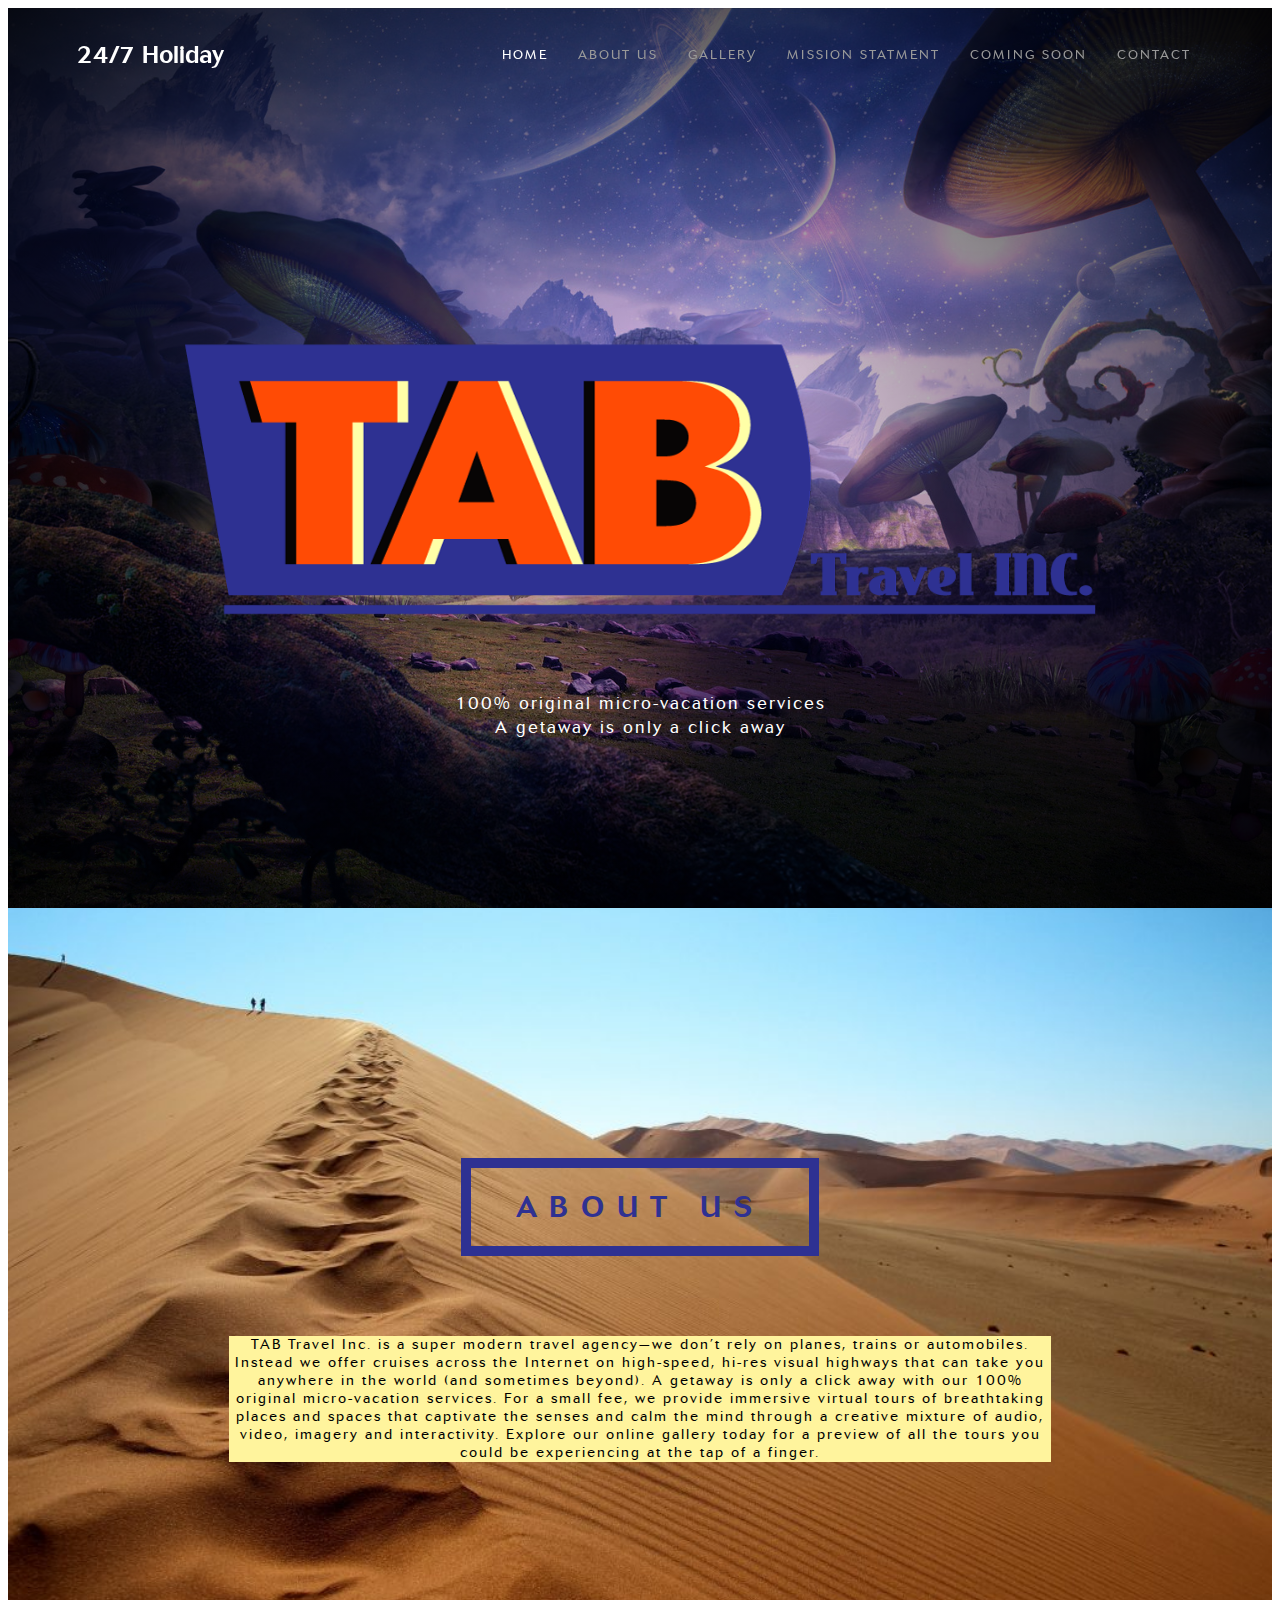
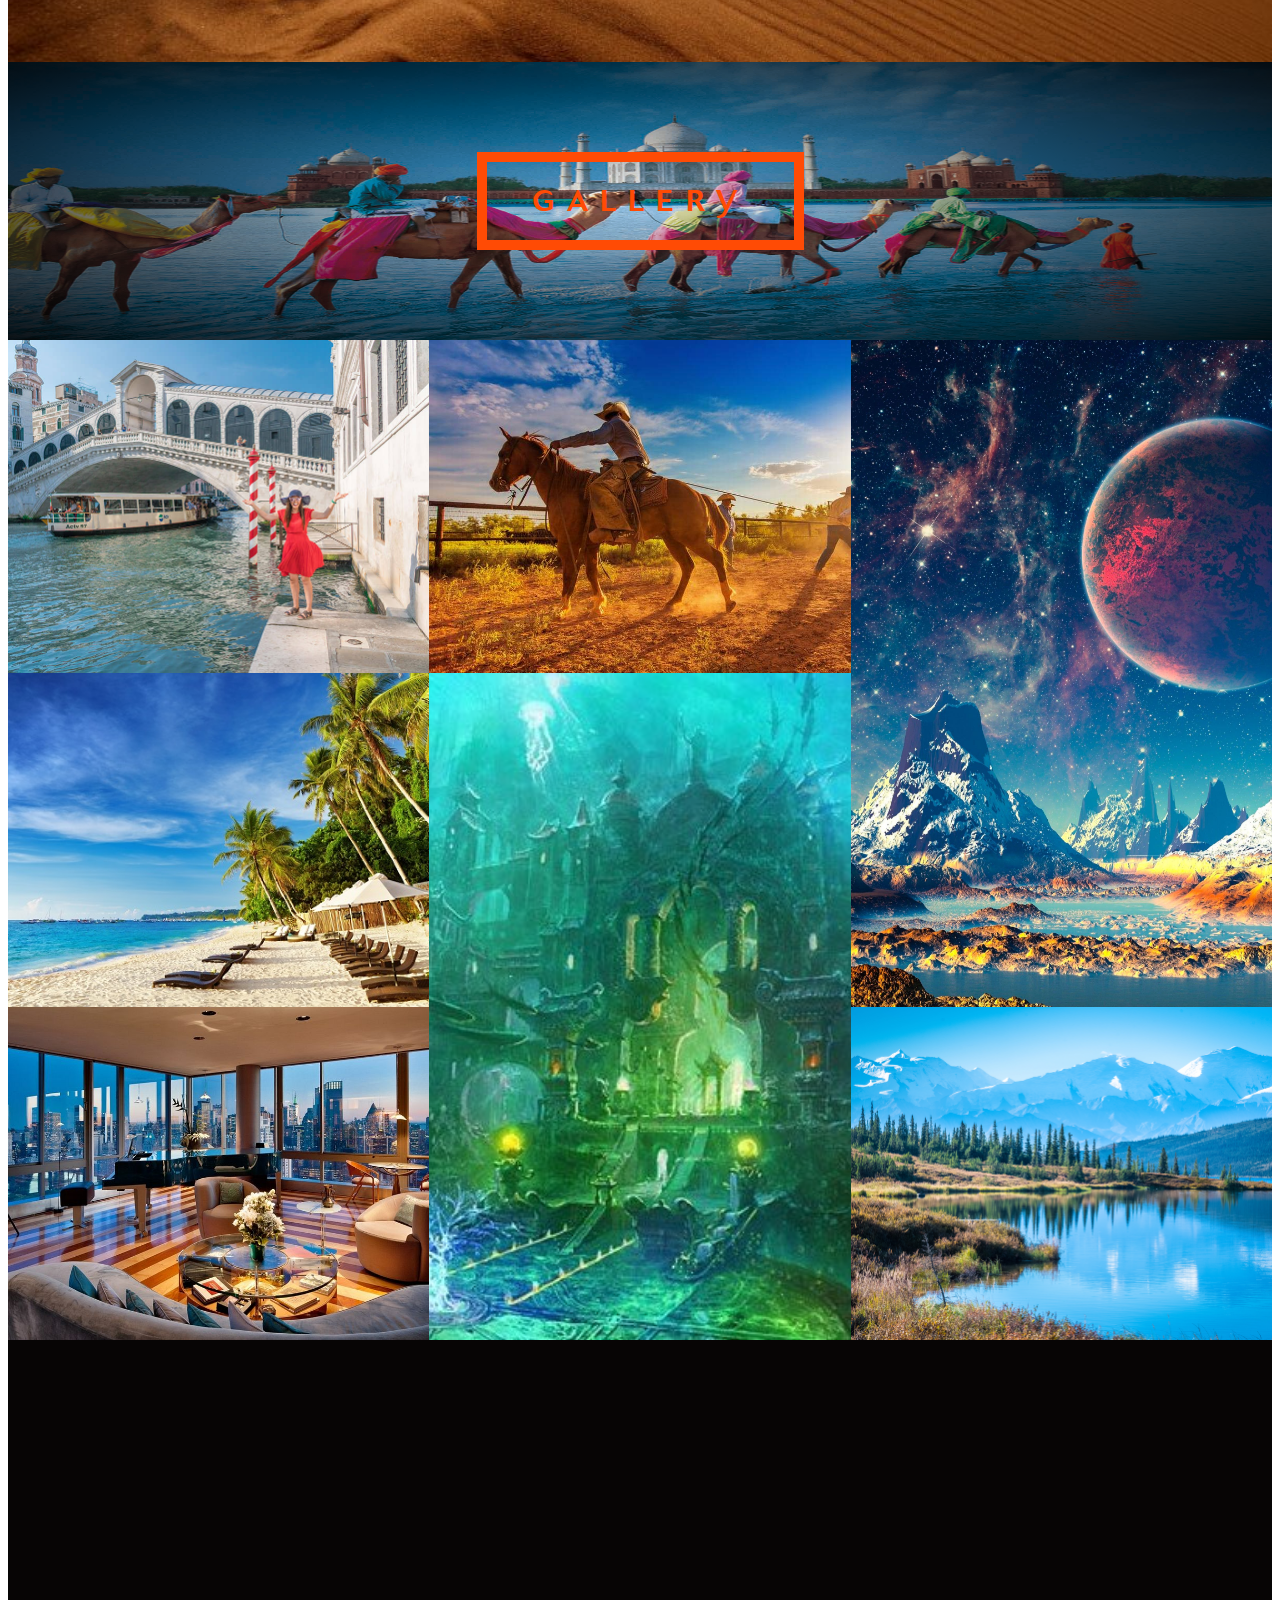
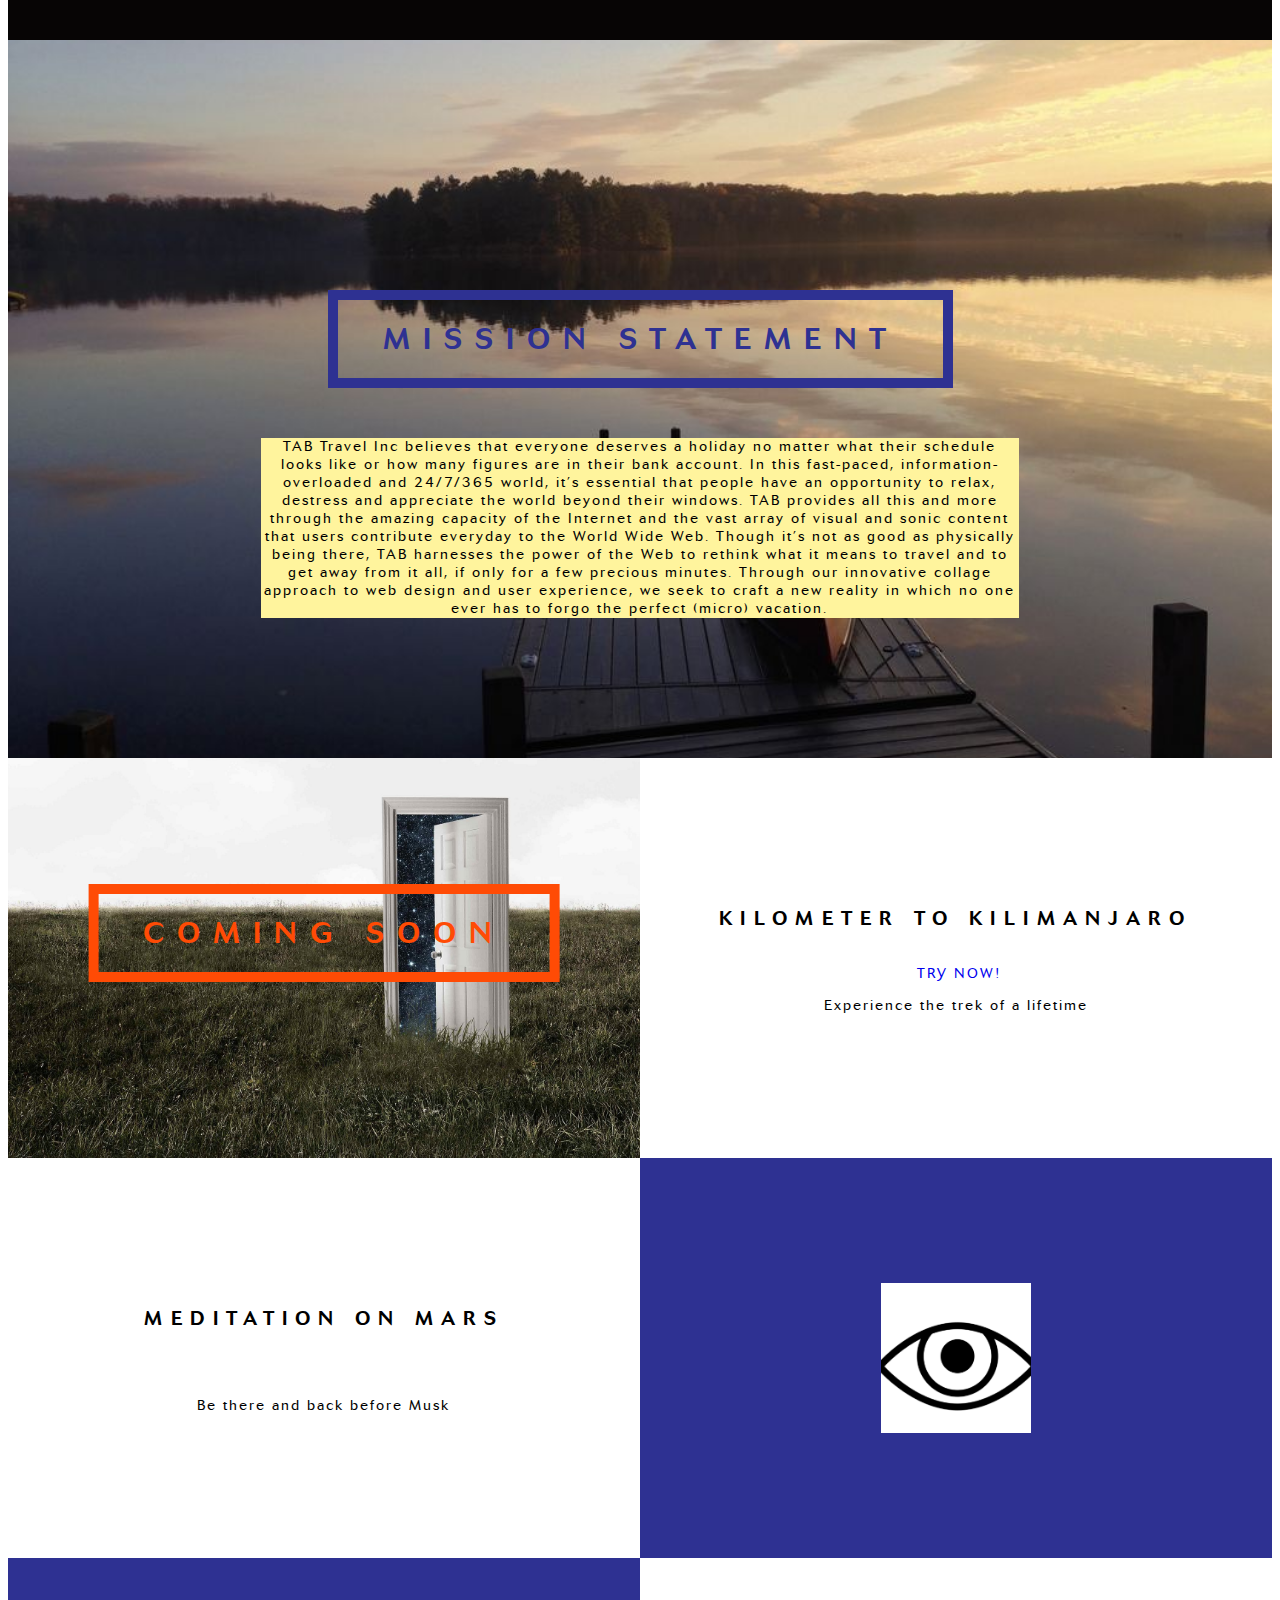
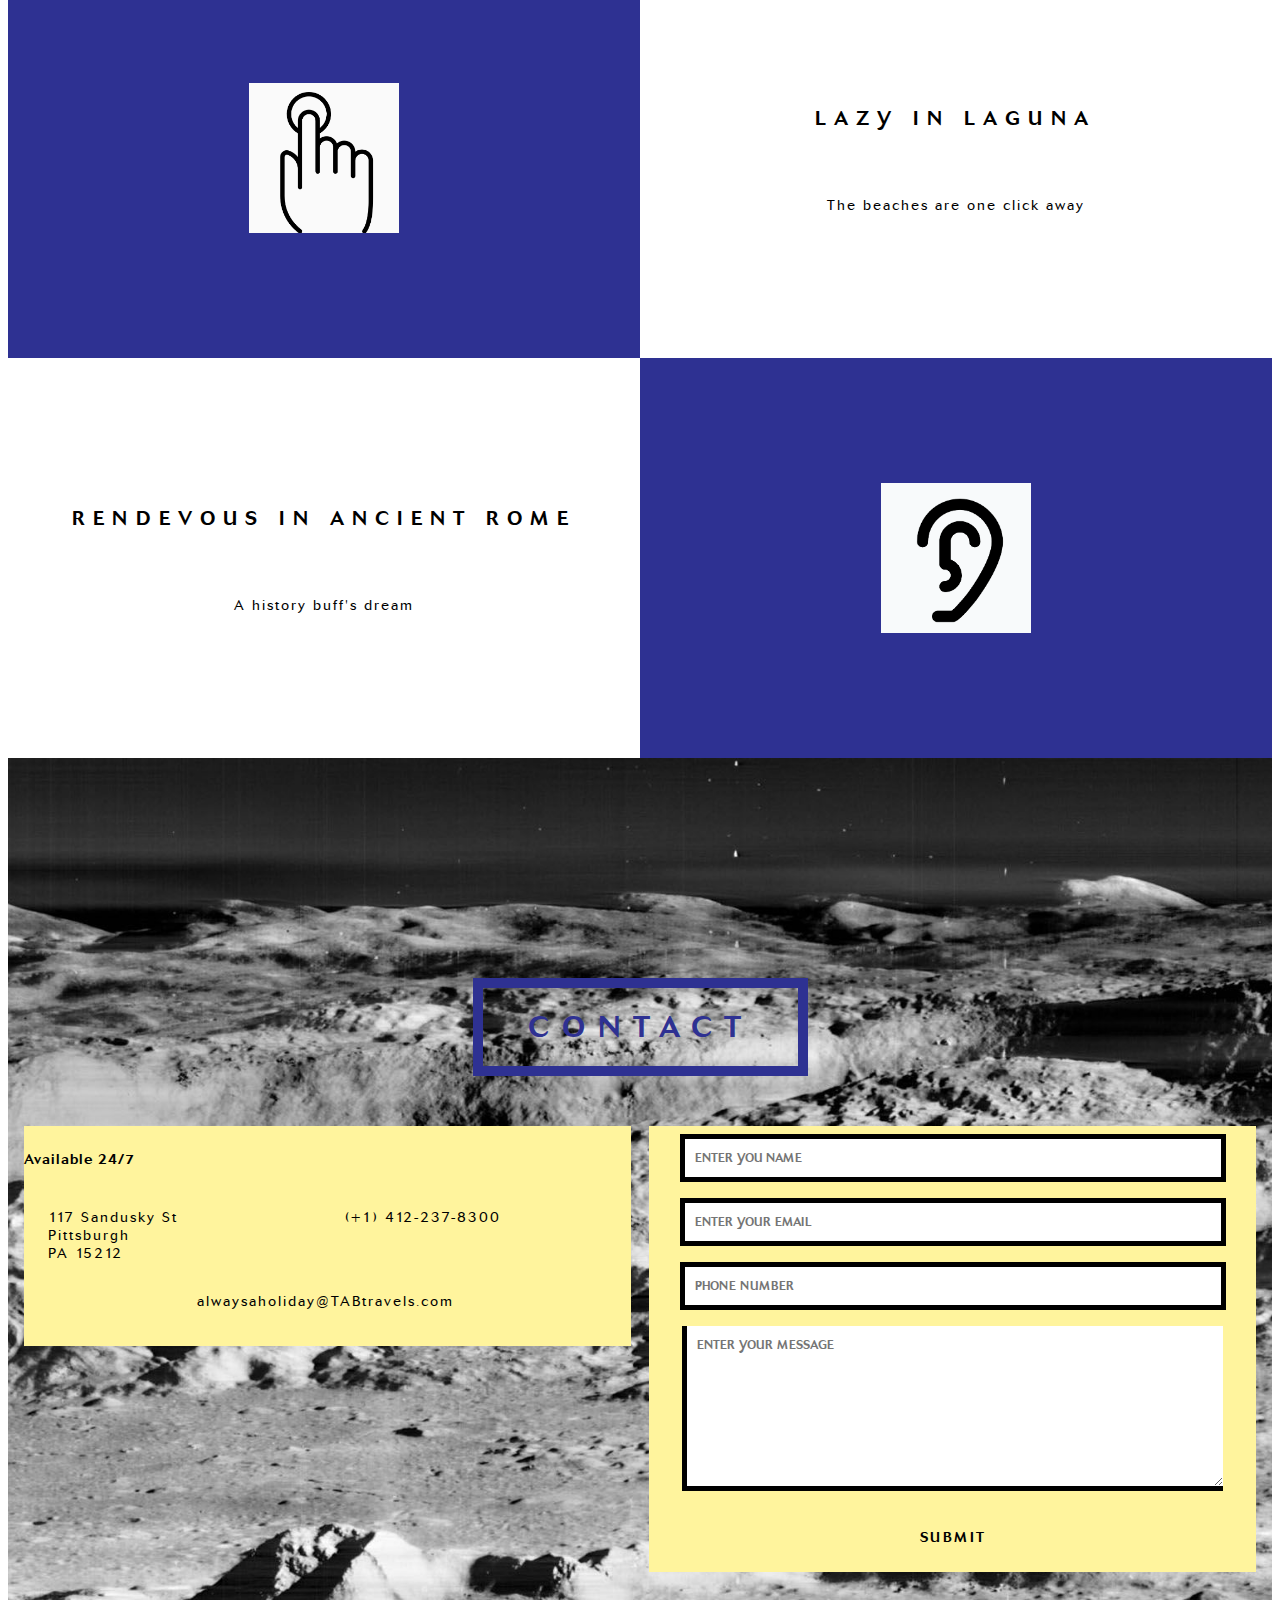
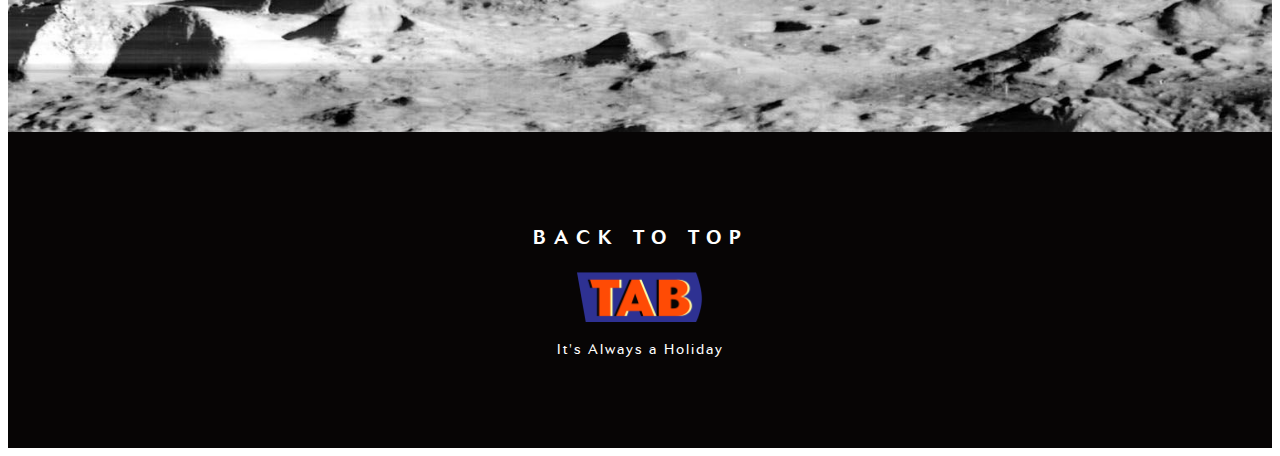
<file: index.html>
<!DOCTYPE html>

<!-- refencing work by Kyle Shanks https://codepen.io/mavrK/pen/ZQwmYW -->
<html>
<head>
  <meta charset="UTF-8">
  <title>Major Assigment 2: ALWAYS A HOLIDAY</title>
<link rel="stylesheet" href="./style.css">

</head>
<body>
<!-- Main Navigation Bar -->
<div class="nav-bar">
    <div class="nav-logo">24/7 Holiday</div>
    <div class="nav-links-container">
        <a class="nav-link active" href="#topSection" id="topLink">Home</a>
        <a class="nav-link" href="#aboutSection" id="aboutLink">About Us</a>
        <a class="nav-link" href="#gallerySection" id="galleryLink">Gallery</a>
        <a class="nav-link" href="#missionstatmentSection" id="missionstatmentLink">Mission Statment</a>
        <a class="nav-link" href="#availablenowSection" id="availablenowLink">Coming Soon</a>
        <a class="nav-link" href="#contactSection" id="contactLink">Contact</a>
        
    </div>
</div>
    
<!-- Landing Page -->
<div class="rela-block top-section grad-back" id="topSection">
    <div class="abs-cent-text top-text">
        <h1 class="big-text"><img src="images/TAB_logotype.png" width="80%" height="80%" id="logo"/></h1>
        <p class="top-small-text">100% original micro-vacation services<br>A getaway is only a click away</p>
    </div>
</div>

<!-- About Us Page -->
<div class="rela-block about-us-section" id="aboutSection">
    <h1 class="half-big-text has-border">About Us</h1>
    <p>TAB Travel Inc. is a super modern travel agency—we don’t rely on planes, trains or automobiles. Instead we offer cruises across the Internet on high-speed, hi-res visual highways that can take you anywhere in the world (and sometimes beyond). A getaway is only a click away with our 100% original micro-vacation services. For a small fee, we provide immersive virtual tours of breathtaking places and spaces that captivate the senses and calm the mind through a creative mixture of audio, video, imagery and interactivity.

    Explore our online gallery today for a preview of all the tours you could be experiencing at the tap of a finger. </p>
</div>
    
<!-- Gallery Page -->
<div class="rela-block gallery-section" id="gallerySection">
    <div class="rela-block gallery-top grad-back">
        <h1 class="half-big-text has-border">Gallery</h1>
</div>

<div class="rela-block gallery-collage">
    <div class="floated left collage-column">
        <div class="floated left collage-image third one"></div>
        <div class="floated left collage-image third two"></div>
        <div class="floated left collage-image third three"></div>
    </div>
    <div class="floated left collage-column">
        <div class="floated left collage-image third four"></div>
        <div class="floated left collage-image two-thirds five"></div>
    </div>
    <div class="floated left collage-column">
        <div class="floated left collage-image two-thirds six"></div>
        <div class="floated left collage-image third seven"></div>
    </div>
</div>

<!-- Website Mid-Section Break-->
<div class="rela-block gallery-bottom"></div>
</div>
    
<!-- Mission Statment Page -->
<div class="rela-block missionstatment-section" id="missionstatmentSection">
    <h1 class="half-big-text has-border">Mission Statement</h1>
    <p>TAB Travel Inc believes that everyone deserves a holiday no matter what their schedule looks like or how many figures are in their bank account. In this fast-paced, information-overloaded and 24/7/365 world, it’s essential that people have an opportunity to relax, destress and appreciate the world beyond their windows. TAB provides all this and more through the amazing capacity of the Internet and the vast array of visual and sonic content that users contribute everyday to the World Wide Web. Though it’s not as good as physically being there, TAB harnesses the power of the Web to rethink what it means to travel and to get away from it all, if only for a few precious minutes. Through our innovative collage approach to web design and user experience, we seek to craft a new reality in which no one ever has to forgo the perfect (micro) vacation.</p>
</div>

<!-- Available Now Page -->    
<div class="rela-block availablenow-section" id="availablenowSection">
    <div class="rela-block availablenow-row">
        <div class="floated left availablenow-row-half grey-back">
            <div class="abs-cent-text">
                <h2 class="half-big-text has-border">Coming Soon</h2>
            </div>
        </div>
        <div class="floated right availablenow-row-half">
            <div class="abs-cent-text">
                <h2 class="small-header">kilometer to kilimanjaro</h2>
                <div class="cosmosbold black-orb"></div>
                <a href="ktok.html" >TRY NOW!</a>
                <p>Experience the trek of a lifetime</p>
            </div>
        </div>
    </div>
    <div class="rela-block availablenow-row">
        <div class="floated right availablenow-row-half black-back">
            <div class="abs-cent-text wordpress"></div>
        </div>
        <div class="floated left availablenow-row-half">
            <div class="abs-cent-text">
                <h2 class="small-header">meditation on mars</h2>
                <div class="cosmosbold black-orb"></div>
                <p>Be there and back before Musk</p>
            </div>
        </div>
    </div>
    <div class="rela-block availablenow-row">
        <div class="floated left availablenow-row-half black-back">
            <div class="abs-cent-text weird-one"></div>
        </div>
        <div class="floated right availablenow-row-half">
            <div class="abs-cent-text">
                <h2 class="small-header">lazy in laguna</h2>
                <div class="cosmosbold black-orb"></div>
                <p>The beaches are one click away</p>
            </div>
        </div>
    </div>
    <div class="rela-block availablenow-row">
        <div class="floated right availablenow-row-half black-back">
            <div class="abs-cent-text star"></div>
        </div>
        <div class="floated left availablenow-row-half">
            <div class="abs-cent-text">
                <h2 class="small-header">rendevous in ancient rome</h2>
                <div class="cosmosbold black-orb"></div>
                <p>A history buff's dream</p>
            </div>
        </div>
    </div>
</div>

<!--- Contact Page -->
<div class="rela-block contact-section" id="contactSection">
    <h2 class="half-big-text has-border">Contact</h2>
    <div class="rela-block contact-form-container">
        <div class="contact-half contact-left">
            <h2 class="small-header">Available 24/7</h2>

            <div class="rela-block left-quad-container">
                <div class="contact-quad">117 Sandusky St<br>Pittsburgh<br>PA 15212</div>
                <div class="contact-quad">(+1) 412-237-8300</div>
                <div class="contact-quad">alwaysaholiday@TABtravels.com</div>

            </div>

        </div>
        <div class="contact-half contact-right">
            <input type="text" placeholder="ENTER YOU NAME" class="contact-input" />
            <input type="text" placeholder="ENTER YOUR EMAIL" class="contact-input" />
            <input type="text" placeholder="PHONE NUMBER" class="contact-input" />
            <textarea cols="40" rows="5" placeholder="ENTER YOUR MESSAGE" class="contact-input big-input"></textarea>
            <h2 class="small-header submit-button">Submit</h2>
        </div>
    </div>
</div>
    
<!-- Footer -->
<div class="rela-block footer-section">
    <h2 class="small-header top-link">Back to Top</h2>
    <p><img src="images/TAB_logo.png" width="10%" height="10%" id="logo"/></p>
    <p>It's Always a Holiday</p>
</div>
<!-- partial -->
  <script src='https://cdnjs.cloudflare.com/ajax/libs/jquery/2.1.3/jquery.min.js'></script><script  src="./script.js"></script>

</body>
</html>
</file>
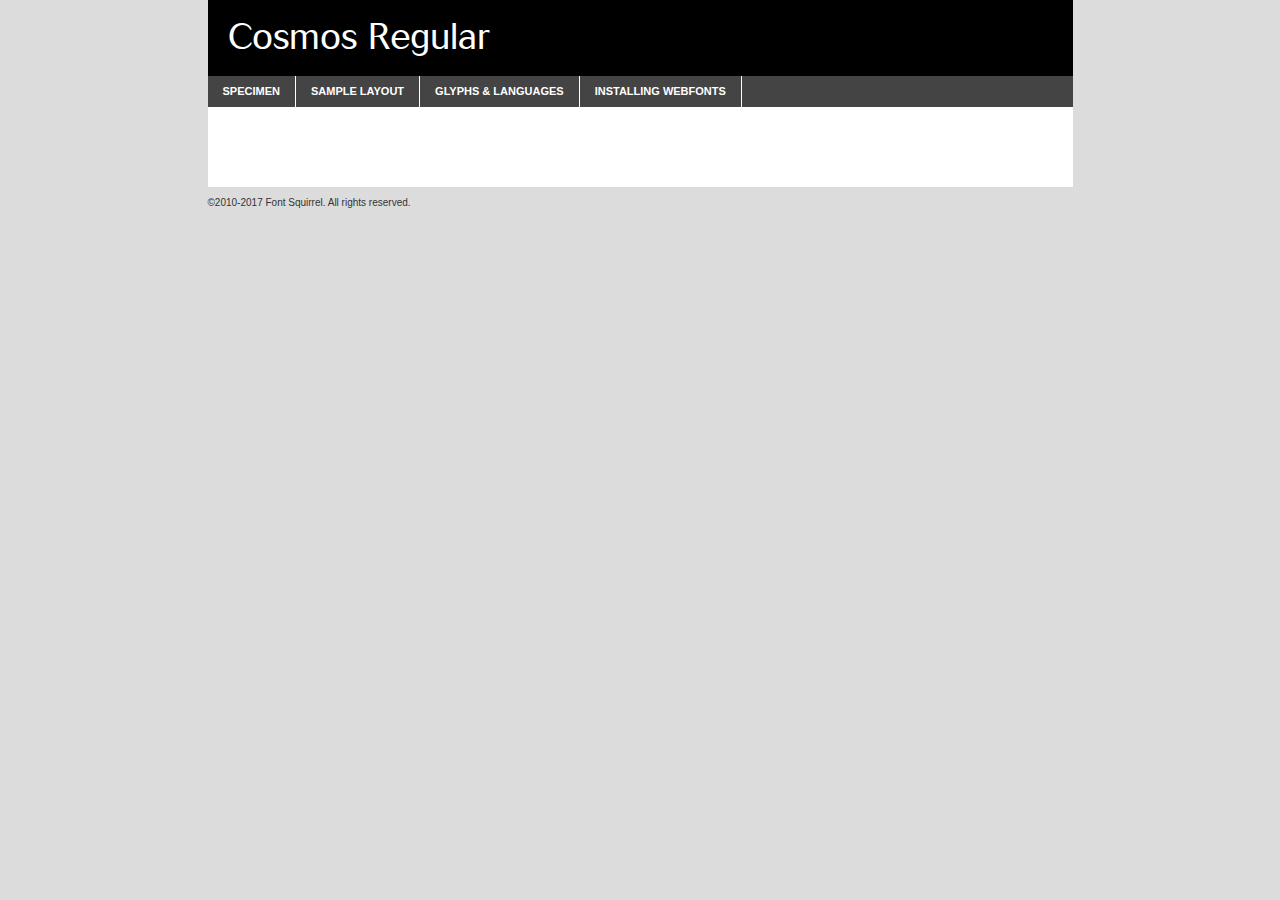
<file: fonts/CosmosLight/cosmos_light-demo.html>
<!DOCTYPE html PUBLIC "-//W3C//DTD XHTML 1.0 Transitional//EN"
	"http://www.w3.org/TR/xhtml1/DTD/xhtml1-transitional.dtd">

<html xmlns="http://www.w3.org/1999/xhtml" xml:lang="en" lang="en">
<head>
	<meta http-equiv="Content-Type" content="text/html; charset=utf-8" />
	<script src="http://ajax.googleapis.com/ajax/libs/jquery/1.7.2/jquery.min.js" type="text/javascript" charset="utf-8"></script>
	<script type="text/javascript">
	(function($){$.fn.easyTabs=function(option){var param=jQuery.extend({fadeSpeed:"fast",defaultContent:1,activeClass:'active'},option);$(this).each(function(){var thisId="#"+this.id;if(param.defaultContent==''){param.defaultContent=1;}
	if(typeof param.defaultContent=="number")
	{var defaultTab=$(thisId+" .tabs li:eq("+(param.defaultContent-1)+") a").attr('href').substr(1);}else{var defaultTab=param.defaultContent;}
	$(thisId+" .tabs li a").each(function(){var tabToHide=$(this).attr('href').substr(1);$("#"+tabToHide).addClass('easytabs-tab-content');});hideAll();changeContent(defaultTab);function hideAll(){$(thisId+" .easytabs-tab-content").hide();}
	function changeContent(tabId){hideAll();$(thisId+" .tabs li").removeClass(param.activeClass);$(thisId+" .tabs li a[href=#"+tabId+"]").closest('li').addClass(param.activeClass);if(param.fadeSpeed!="none")
	{$(thisId+" #"+tabId).fadeIn(param.fadeSpeed);}else{$(thisId+" #"+tabId).show();}}
	$(thisId+" .tabs li").click(function(){var tabId=$(this).find('a').attr('href').substr(1);changeContent(tabId);return false;});});}})(jQuery);
	</script>
	<link rel="stylesheet" href="specimen_files/specimen_stylesheet.css" type="text/css" charset="utf-8" />
	<link rel="stylesheet" href="stylesheet.css" type="text/css" charset="utf-8" />

	<style type="text/css">
					body{
				font-family: 'cosmosregular';
							}
		</style>

	<title>Cosmos Regular Specimen</title>
	
	
	<script type="text/javascript" charset="utf-8">
		$(document).ready(function() {
			$('#container').easyTabs({defaultContent:1});
		});
	</script>
</head>

<body>
<div id="container">
	<div id="header">
		Cosmos Regular	</div>
	<ul class="tabs">
		<li><a href="#specimen">Specimen</a></li>
		<li><a href="#layout">Sample Layout</a></li>
				<li><a href="#glyphs">Glyphs &amp; Languages</a></li>
		<li><a href="#installing">Installing Webfonts</a></li>
		
	</ul>
	
	<div id="main_content">

		
			<div id="specimen">
		
				<div class="section">
					<div class="grid12 firstcol">
						<div class="huge">AaBb</div>
					</div>
				</div>
		
				<div class="section">
					<div class="glyph_range">A&#x200B;B&#x200b;C&#x200b;D&#x200b;E&#x200b;F&#x200b;G&#x200b;H&#x200b;I&#x200b;J&#x200b;K&#x200b;L&#x200b;M&#x200b;N&#x200b;O&#x200b;P&#x200b;Q&#x200b;R&#x200b;S&#x200b;T&#x200b;U&#x200b;V&#x200b;W&#x200b;X&#x200b;Y&#x200b;Z&#x200b;a&#x200b;b&#x200b;c&#x200b;d&#x200b;e&#x200b;f&#x200b;g&#x200b;h&#x200b;i&#x200b;j&#x200b;k&#x200b;l&#x200b;m&#x200b;n&#x200b;o&#x200b;p&#x200b;q&#x200b;r&#x200b;s&#x200b;t&#x200b;u&#x200b;v&#x200b;w&#x200b;x&#x200b;y&#x200b;z&#x200b;1&#x200b;2&#x200b;3&#x200b;4&#x200b;5&#x200b;6&#x200b;7&#x200b;8&#x200b;9&#x200b;0&#x200b;&amp;&#x200b;.&#x200b;,&#x200b;?&#x200b;!&#x200b;&#64;&#x200b;(&#x200b;)&#x200b;#&#x200b;$&#x200b;%&#x200b;*&#x200b;+&#x200b;-&#x200b;=&#x200b;:&#x200b;;</div>
				</div>
				<div class="section">
					<div class="grid12 firstcol">
						<table class="sample_table">
							<tr><td>10</td><td class="size10">abcdefghijklmnopqrstuvwxyzABCDEFGHIJKLMNOPQRSTUVWXYZ0123456789abcdefghijklmnopqrstuvwxyzABCDEFGHIJKLMNOPQRSTUVWXYZ0123456789abcdefghijklmnopqrstuvwxyzABCDEFGHIJKLMNOPQRSTUVWXYZ</td></tr>
							<tr><td>11</td><td class="size11">abcdefghijklmnopqrstuvwxyzABCDEFGHIJKLMNOPQRSTUVWXYZ0123456789abcdefghijklmnopqrstuvwxyzABCDEFGHIJKLMNOPQRSTUVWXYZ0123456789abcdefghijklmnopqrstuvwxyzABCDEFGHIJKLMNOPQRSTUVWXYZ</td></tr>
							<tr><td>12</td><td class="size12">abcdefghijklmnopqrstuvwxyzABCDEFGHIJKLMNOPQRSTUVWXYZ0123456789abcdefghijklmnopqrstuvwxyzABCDEFGHIJKLMNOPQRSTUVWXYZ0123456789abcdefghijklmnopqrstuvwxyzABCDEFGHIJKLMNOPQRSTUVWXYZ</td></tr>
							<tr><td>13</td><td class="size13">abcdefghijklmnopqrstuvwxyzABCDEFGHIJKLMNOPQRSTUVWXYZ0123456789abcdefghijklmnopqrstuvwxyzABCDEFGHIJKLMNOPQRSTUVWXYZ0123456789abcdefghijklmnopqrstuvwxyzABCDEFGHIJKLMNOPQRSTUVWXYZ</td></tr>
							<tr><td>14</td><td class="size14">abcdefghijklmnopqrstuvwxyzABCDEFGHIJKLMNOPQRSTUVWXYZ0123456789abcdefghijklmnopqrstuvwxyzABCDEFGHIJKLMNOPQRSTUVWXYZ0123456789abcdefghijklmnopqrstuvwxyzABCDEFGHIJKLMNOPQRSTUVWXYZ</td></tr>
							<tr><td>16</td><td class="size16">abcdefghijklmnopqrstuvwxyzABCDEFGHIJKLMNOPQRSTUVWXYZ0123456789abcdefghijklmnopqrstuvwxyzABCDEFGHIJKLMNOPQRSTUVWXYZ</td></tr>
							<tr><td>18</td><td class="size18">abcdefghijklmnopqrstuvwxyzABCDEFGHIJKLMNOPQRSTUVWXYZ0123456789abcdefghijklmnopqrstuvwxyzABCDEFGHIJKLMNOPQRSTUVWXYZ</td></tr>
							<tr><td>20</td><td class="size20">abcdefghijklmnopqrstuvwxyzABCDEFGHIJKLMNOPQRSTUVWXYZ0123456789abcdefghijklmnopqrstuvwxyzABCDEFGHIJKLMNOPQRSTUVWXYZ</td></tr>
							<tr><td>24</td><td class="size24">abcdefghijklmnopqrstuvwxyzABCDEFGHIJKLMNOPQRSTUVWXYZ0123456789abcdefghijklmnopqrstuvwxyzABCDEFGHIJKLMNOPQRSTUVWXYZ</td></tr>
							<tr><td>30</td><td class="size30">abcdefghijklmnopqrstuvwxyzABCDEFGHIJKLMNOPQRSTUVWXYZ0123456789abcdefghijklmnopqrstuvwxyzABCDEFGHIJKLMNOPQRSTUVWXYZ</td></tr>
							<tr><td>36</td><td class="size36">abcdefghijklmnopqrstuvwxyzABCDEFGHIJKLMNOPQRSTUVWXYZ0123456789abcdefghijklmnopqrstuvwxyzABCDEFGHIJKLMNOPQRSTUVWXYZ</td></tr>
							<tr><td>48</td><td class="size48">abcdefghijklmnopqrstuvwxyzABCDEFGHIJKLMNOPQRSTUVWXYZ0123456789abcdefghijklmnopqrstuvwxyzABCDEFGHIJKLMNOPQRSTUVWXYZ</td></tr>
							<tr><td>60</td><td class="size60">abcdefghijklmnopqrstuvwxyzABCDEFGHIJKLMNOPQRSTUVWXYZ0123456789abcdefghijklmnopqrstuvwxyzABCDEFGHIJKLMNOPQRSTUVWXYZ</td></tr>
							<tr><td>72</td><td class="size72">abcdefghijklmnopqrstuvwxyzABCDEFGHIJKLMNOPQRSTUVWXYZ0123456789abcdefghijklmnopqrstuvwxyzABCDEFGHIJKLMNOPQRSTUVWXYZ</td></tr>
							<tr><td>90</td><td class="size90">abcdefghijklmnopqrstuvwxyzABCDEFGHIJKLMNOPQRSTUVWXYZ0123456789abcdefghijklmnopqrstuvwxyzABCDEFGHIJKLMNOPQRSTUVWXYZ</td></tr>
						</table>
				
					</div>
			
				</div>
		
		
		
								<div class="section" id="bodycomparison">


										<div id="xheight">
				<div class="fontbody">&#x25FC;&#x25FC;&#x25FC;&#x25FC;&#x25FC;&#x25FC;&#x25FC;&#x25FC;&#x25FC;&#x25FC;&#x25FC;&#x25FC;&#x25FC;&#x25FC;&#x25FC;&#x25FC;&#x25FC;&#x25FC;&#x25FC;&#x25FC;&#x25FC;&#x25FC;&#x25FC;&#x25FC;&#x25FC;&#x25FC;&#x25FC;&#x25FC;&#x25FC;&#x25FC;&#x25FC;&#x25FC;&#x25FC;&#x25FC;&#x25FC;&#x25FC;&#x25FC;&#x25FC;&#x25FC;&#x25FC;&#x25FC;&#x25FC;&#x25FC;&#x25FC;&#x25FC;&#x25FC;&#x25FC;&#x25FC;&#x25FC;&#x25FC;&#x25FC;&#x25FC;&#x25FC;&#x25FC;&#x25FC;&#x25FC;&#x25FC;&#x25FC;&#x25FC;&#x25FC;&#x25FC;&#x25FC;&#x25FC;&#x25FC;&#x25FC;&#x25FC;&#x25FC;&#x25FC;&#x25FC;&#x25FC;&#x25FC;&#x25FC;&#x25FC;&#x25FC;&#x25FC;&#x25FC;&#x25FC;&#x25FC;&#x25FC;&#x25FC;&#x25FC;&#x25FC;&#x25FC;&#x25FC;&#x25FC;&#x25FC;&#x25FC;&#x25FC;&#x25FC;&#x25FC;&#x25FC;&#x25FC;&#x25FC;&#x25FC;&#x25FC;&#x25FC;&#x25FC;&#x25FC;&#x25FC;body</div><div class="arialbody">body</div><div class="verdanabody">body</div><div class="georgiabody">body</div></div>
										<div class="fontbody" style="z-index:1">
											body<span>Cosmos Regular</span>
										</div>
										<div class="arialbody" style="z-index:1">
											body<span>Arial</span>
										</div>
										<div class="verdanabody" style="z-index:1">
											body<span>Verdana</span>
										</div>
										<div class="georgiabody" style="z-index:1">
											body<span>Georgia</span>
										</div>



								</div>
		
		
				<div class="section psample psample_row1" id="">
					
					<div class="grid2 firstcol">
						<p class="size10"><span>10.</span>Aenean lacinia bibendum nulla sed consectetur. Fusce dapibus, tellus ac cursus commodo, tortor mauris condimentum nibh, ut fermentum massa justo sit amet risus. Nullam id dolor id nibh ultricies vehicula ut id elit. Cum sociis natoque penatibus et magnis dis parturient montes, nascetur ridiculus mus. Nulla vitae elit libero, a pharetra augue.</p>
			
					</div>
					<div class="grid3">
						<p class="size11"><span>11.</span>Aenean lacinia bibendum nulla sed consectetur. Fusce dapibus, tellus ac cursus commodo, tortor mauris condimentum nibh, ut fermentum massa justo sit amet risus. Nullam id dolor id nibh ultricies vehicula ut id elit. Cum sociis natoque penatibus et magnis dis parturient montes, nascetur ridiculus mus. Nulla vitae elit libero, a pharetra augue.</p>
			
					</div>
					<div class="grid3">
						<p class="size12"><span>12.</span>Aenean lacinia bibendum nulla sed consectetur. Fusce dapibus, tellus ac cursus commodo, tortor mauris condimentum nibh, ut fermentum massa justo sit amet risus. Nullam id dolor id nibh ultricies vehicula ut id elit. Cum sociis natoque penatibus et magnis dis parturient montes, nascetur ridiculus mus. Nulla vitae elit libero, a pharetra augue.</p>
			
					</div>
					<div class="grid4">
						<p class="size13"><span>13.</span>Aenean lacinia bibendum nulla sed consectetur. Fusce dapibus, tellus ac cursus commodo, tortor mauris condimentum nibh, ut fermentum massa justo sit amet risus. Nullam id dolor id nibh ultricies vehicula ut id elit. Cum sociis natoque penatibus et magnis dis parturient montes, nascetur ridiculus mus. Nulla vitae elit libero, a pharetra augue.</p>
			
					</div>
					<div class="white_blend"></div>
					
				</div>
				<div class="section psample psample_row2" id="">
					<div class="grid3 firstcol">
						<p class="size14"><span>14.</span>Aenean lacinia bibendum nulla sed consectetur. Fusce dapibus, tellus ac cursus commodo, tortor mauris condimentum nibh, ut fermentum massa justo sit amet risus. Nullam id dolor id nibh ultricies vehicula ut id elit. Cum sociis natoque penatibus et magnis dis parturient montes, nascetur ridiculus mus. Nulla vitae elit libero, a pharetra augue.</p>
			
					</div>
					<div class="grid4">
						<p class="size16"><span>16.</span>Aenean lacinia bibendum nulla sed consectetur. Fusce dapibus, tellus ac cursus commodo, tortor mauris condimentum nibh, ut fermentum massa justo sit amet risus. Nullam id dolor id nibh ultricies vehicula ut id elit. Cum sociis natoque penatibus et magnis dis parturient montes, nascetur ridiculus mus. Nulla vitae elit libero, a pharetra augue.</p>
			
					</div>
					<div class="grid5">
						<p class="size18"><span>18.</span>Aenean lacinia bibendum nulla sed consectetur. Fusce dapibus, tellus ac cursus commodo, tortor mauris condimentum nibh, ut fermentum massa justo sit amet risus. Nullam id dolor id nibh ultricies vehicula ut id elit. Cum sociis natoque penatibus et magnis dis parturient montes, nascetur ridiculus mus. Nulla vitae elit libero, a pharetra augue.</p>
			
					</div>

					<div class="white_blend"></div>

				</div>
				
				<div class="section psample psample_row3" id="">
					<div class="grid5 firstcol">
						<p class="size20"><span>20.</span>Aenean lacinia bibendum nulla sed consectetur. Fusce dapibus, tellus ac cursus commodo, tortor mauris condimentum nibh, ut fermentum massa justo sit amet risus. Nullam id dolor id nibh ultricies vehicula ut id elit. Cum sociis natoque penatibus et magnis dis parturient montes, nascetur ridiculus mus. Nulla vitae elit libero, a pharetra augue.</p>
					</div>
					<div class="grid7">
						<p class="size24"><span>24.</span>Aenean lacinia bibendum nulla sed consectetur. Fusce dapibus, tellus ac cursus commodo, tortor mauris condimentum nibh, ut fermentum massa justo sit amet risus. Nullam id dolor id nibh ultricies vehicula ut id elit. Cum sociis natoque penatibus et magnis dis parturient montes, nascetur ridiculus mus. Nulla vitae elit libero, a pharetra augue.</p>
					</div>
					
					<div class="white_blend"></div>
					
				</div>
				
				<div class="section psample psample_row4" id="">
					<div class="grid12 firstcol">
						<p class="size30"><span>30.</span>Aenean lacinia bibendum nulla sed consectetur. Fusce dapibus, tellus ac cursus commodo, tortor mauris condimentum nibh, ut fermentum massa justo sit amet risus. Nullam id dolor id nibh ultricies vehicula ut id elit. Cum sociis natoque penatibus et magnis dis parturient montes, nascetur ridiculus mus. Nulla vitae elit libero, a pharetra augue.</p>
					</div>
					<div class="white_blend"></div>
					
				</div>
				
				
				
				<div class="section psample psample_row1 fullreverse">
					<div class="grid2 firstcol">
						<p class="size10"><span>10.</span>Aenean lacinia bibendum nulla sed consectetur. Fusce dapibus, tellus ac cursus commodo, tortor mauris condimentum nibh, ut fermentum massa justo sit amet risus. Nullam id dolor id nibh ultricies vehicula ut id elit. Cum sociis natoque penatibus et magnis dis parturient montes, nascetur ridiculus mus. Nulla vitae elit libero, a pharetra augue.</p>
			
					</div>
					<div class="grid3">
						<p class="size11"><span>11.</span>Aenean lacinia bibendum nulla sed consectetur. Fusce dapibus, tellus ac cursus commodo, tortor mauris condimentum nibh, ut fermentum massa justo sit amet risus. Nullam id dolor id nibh ultricies vehicula ut id elit. Cum sociis natoque penatibus et magnis dis parturient montes, nascetur ridiculus mus. Nulla vitae elit libero, a pharetra augue.</p>
			
					</div>
					<div class="grid3">
						<p class="size12"><span>12.</span>Aenean lacinia bibendum nulla sed consectetur. Fusce dapibus, tellus ac cursus commodo, tortor mauris condimentum nibh, ut fermentum massa justo sit amet risus. Nullam id dolor id nibh ultricies vehicula ut id elit. Cum sociis natoque penatibus et magnis dis parturient montes, nascetur ridiculus mus. Nulla vitae elit libero, a pharetra augue.</p>
			
					</div>
					<div class="grid4">
						<p class="size13"><span>13.</span>Aenean lacinia bibendum nulla sed consectetur. Fusce dapibus, tellus ac cursus commodo, tortor mauris condimentum nibh, ut fermentum massa justo sit amet risus. Nullam id dolor id nibh ultricies vehicula ut id elit. Cum sociis natoque penatibus et magnis dis parturient montes, nascetur ridiculus mus. Nulla vitae elit libero, a pharetra augue.</p>
			
					</div>
					<div class="black_blend"></div>
					
				</div>
				
				<div class="section psample psample_row2 fullreverse">
					<div class="grid3 firstcol">
						<p class="size14"><span>14.</span>Aenean lacinia bibendum nulla sed consectetur. Fusce dapibus, tellus ac cursus commodo, tortor mauris condimentum nibh, ut fermentum massa justo sit amet risus. Nullam id dolor id nibh ultricies vehicula ut id elit. Cum sociis natoque penatibus et magnis dis parturient montes, nascetur ridiculus mus. Nulla vitae elit libero, a pharetra augue.</p>
			
					</div>
					<div class="grid4">
						<p class="size16"><span>16.</span>Aenean lacinia bibendum nulla sed consectetur. Fusce dapibus, tellus ac cursus commodo, tortor mauris condimentum nibh, ut fermentum massa justo sit amet risus. Nullam id dolor id nibh ultricies vehicula ut id elit. Cum sociis natoque penatibus et magnis dis parturient montes, nascetur ridiculus mus. Nulla vitae elit libero, a pharetra augue.</p>
			
					</div>
					<div class="grid5">
						<p class="size18"><span>18.</span>Aenean lacinia bibendum nulla sed consectetur. Fusce dapibus, tellus ac cursus commodo, tortor mauris condimentum nibh, ut fermentum massa justo sit amet risus. Nullam id dolor id nibh ultricies vehicula ut id elit. Cum sociis natoque penatibus et magnis dis parturient montes, nascetur ridiculus mus. Nulla vitae elit libero, a pharetra augue.</p>
			
					</div>
					<div class="black_blend"></div>

				</div>
				
				<div class="section psample fullreverse psample_row3" id="">
					<div class="grid5 firstcol">
						<p class="size20"><span>20.</span>Aenean lacinia bibendum nulla sed consectetur. Fusce dapibus, tellus ac cursus commodo, tortor mauris condimentum nibh, ut fermentum massa justo sit amet risus. Nullam id dolor id nibh ultricies vehicula ut id elit. Cum sociis natoque penatibus et magnis dis parturient montes, nascetur ridiculus mus. Nulla vitae elit libero, a pharetra augue.</p>
					</div>
					<div class="grid7">
						<p class="size24"><span>24.</span>Aenean lacinia bibendum nulla sed consectetur. Fusce dapibus, tellus ac cursus commodo, tortor mauris condimentum nibh, ut fermentum massa justo sit amet risus. Nullam id dolor id nibh ultricies vehicula ut id elit. Cum sociis natoque penatibus et magnis dis parturient montes, nascetur ridiculus mus. Nulla vitae elit libero, a pharetra augue.</p>
					</div>
					
					<div class="black_blend"></div>
					
				</div>
				
				<div class="section psample fullreverse psample_row4" id="" style="border-bottom: 20px #000 solid;">
					<div class="grid12 firstcol">
						<p class="size30"><span>30.</span>Aenean lacinia bibendum nulla sed consectetur. Fusce dapibus, tellus ac cursus commodo, tortor mauris condimentum nibh, ut fermentum massa justo sit amet risus. Nullam id dolor id nibh ultricies vehicula ut id elit. Cum sociis natoque penatibus et magnis dis parturient montes, nascetur ridiculus mus. Nulla vitae elit libero, a pharetra augue.</p>
					</div>
					<div class="black_blend"></div>
					
				</div>
				
				
				
				
			</div>
			
			<div id="layout">
				
				<div class="section">
					
					<div class="grid12 firstcol">
						<h1>Lorem Ipsum Dolor</h1>
						<h2>Etiam porta sem malesuada magna mollis euismod</h2>
						
						<p class="byline">By <a href="#link">Aenean Lacinia</a></p>
					</div>
				</div>
				<div class="section">
					<div class="grid8 firstcol">
						<p class="large">Donec sed odio dui. Morbi leo risus, porta ac consectetur ac, vestibulum at eros. Fusce dapibus, tellus ac cursus commodo, tortor mauris condimentum nibh, ut fermentum massa justo sit amet risus. </p>

						
						<h3>Pellentesque ornare sem</h3>

						<p>Maecenas sed diam eget risus varius blandit sit amet non magna. Maecenas faucibus mollis interdum. Donec ullamcorper nulla non metus auctor fringilla. Nullam id dolor id nibh ultricies vehicula ut id elit. Nullam id dolor id nibh ultricies vehicula ut id elit. </p>

						<p>Aenean eu leo quam. Pellentesque ornare sem lacinia quam venenatis vestibulum. Lorem ipsum dolor sit amet, consectetur adipiscing elit. Cum sociis natoque penatibus et magnis dis parturient montes, nascetur ridiculus mus. </p>

						<p>Nulla vitae elit libero, a pharetra augue. Praesent commodo cursus magna, vel scelerisque nisl consectetur et. Aenean lacinia bibendum nulla sed consectetur. </p>

						<p>Nullam quis risus eget urna mollis ornare vel eu leo. Nullam quis risus eget urna mollis ornare vel eu leo. Maecenas sed diam eget risus varius blandit sit amet non magna. Donec ullamcorper nulla non metus auctor fringilla. </p>

						<h3>Cras mattis consectetur</h3>

						<p>Aenean eu leo quam. Pellentesque ornare sem lacinia quam venenatis vestibulum. Aenean lacinia bibendum nulla sed consectetur. Integer posuere erat a ante venenatis dapibus posuere velit aliquet. Cras mattis consectetur purus sit amet fermentum. </p>

						<p>Nullam id dolor id nibh ultricies vehicula ut id elit. Nullam quis risus eget urna mollis ornare vel eu leo. Cras mattis consectetur purus sit amet fermentum.</p>
					</div>
					
					<div class="grid4 sidebar">
						
						<div class="box reverse">
							<p class="last">Nullam quis risus eget urna mollis ornare vel eu leo. Donec ullamcorper nulla non metus auctor fringilla. Cras mattis consectetur purus sit amet fermentum. Sed posuere consectetur est at lobortis. Lorem ipsum dolor sit amet, consectetur adipiscing elit. </p>
						</div>
						
						<p class="caption">Maecenas sed diam eget risus varius.</p>

						<p>Vestibulum id ligula porta felis euismod semper. Integer posuere erat a ante venenatis dapibus posuere velit aliquet. Vestibulum id ligula porta felis euismod semper. Sed posuere consectetur est at lobortis. Maecenas sed diam eget risus varius blandit sit amet non magna. Fusce dapibus, tellus ac cursus commodo, tortor mauris condimentum nibh, ut fermentum massa justo sit amet risus. </p>

					

						<p>Duis mollis, est non commodo luctus, nisi erat porttitor ligula, eget lacinia odio sem nec elit. Aenean lacinia bibendum nulla sed consectetur. Vivamus sagittis lacus vel augue laoreet rutrum faucibus dolor auctor. Aenean lacinia bibendum nulla sed consectetur. Nullam quis risus eget urna mollis ornare vel eu leo. </p>

						<p>Praesent commodo cursus magna, vel scelerisque nisl consectetur et. Donec ullamcorper nulla non metus auctor fringilla. Maecenas faucibus mollis interdum. Fusce dapibus, tellus ac cursus commodo, tortor mauris condimentum nibh, ut fermentum massa justo sit amet risus. </p>

					</div>
				</div>
				
			</div>


			



		<div id="glyphs">
			<div class="section">
				<div class="grid12 firstcol">
			
				<h1>Language Support</h1>
				<p>The subset of Cosmos Regular in this kit supports the following languages:<br />
			
					Albanian, Basque, Breton, Chamorro, Danish, Dutch, English, Faroese, Finnish, French, Frisian, Galician, German, Icelandic, Italian, Malagasy, Norwegian, Portuguese, Spanish, Alsatian, Aragonese, Arapaho, Arrernte, Asturian, Aymara, Bislama, Cebuano, Corsican, Fijian, French_creole, Genoese, Gilbertese, Greenlandic, Haitian_creole, Hiligaynon, Hmong, Hopi, Ibanag, Iloko_ilokano, Indonesian, Interglossa_glosa, Interlingua, Irish_gaelic, Jerriais, Lojban, Lombard, Luxembourgeois, Manx, Mohawk, Norfolk_pitcairnese, Occitan, Oromo, Pangasinan, Papiamento, Piedmontese, Potawatomi, Rhaeto-romance, Romansh, Rotokas, Sami_lule, Samoan, Sardinian, Scots_gaelic, Seychelles_creole, Shona, Sicilian, Somali, Southern_ndebele, Swahili, Swati_swazi, Tagalog_filipino_pilipino, Tetum, Tok_pisin, Uyghur_latinized, Volapuk, Walloon, Warlpiri, Xhosa, Yapese, Zulu, Latinbasic, Ubasic, Demo				</p>
				<h1>Glyph Chart</h1>
				<p>The subset of Cosmos Regular in this kit includes all the glyphs listed below. Unicode entities are included above each glyph to help you insert individual characters into your layout.</p>
				<div id="glyph_chart">
			
																				 <div><p>&amp;#13;</p>&#13;</div>
																				 <div><p>&amp;#32;</p>&#32;</div>
																				 <div><p>&amp;#33;</p>&#33;</div>
																				 <div><p>&amp;#34;</p>&#34;</div>
																				 <div><p>&amp;#35;</p>&#35;</div>
																				 <div><p>&amp;#36;</p>&#36;</div>
																				 <div><p>&amp;#37;</p>&#37;</div>
																				 <div><p>&amp;#38;</p>&#38;</div>
																				 <div><p>&amp;#39;</p>&#39;</div>
																				 <div><p>&amp;#40;</p>&#40;</div>
																				 <div><p>&amp;#41;</p>&#41;</div>
																				 <div><p>&amp;#42;</p>&#42;</div>
																				 <div><p>&amp;#43;</p>&#43;</div>
																				 <div><p>&amp;#44;</p>&#44;</div>
																				 <div><p>&amp;#45;</p>&#45;</div>
																				 <div><p>&amp;#46;</p>&#46;</div>
																				 <div><p>&amp;#47;</p>&#47;</div>
																				 <div><p>&amp;#48;</p>&#48;</div>
																				 <div><p>&amp;#49;</p>&#49;</div>
																				 <div><p>&amp;#50;</p>&#50;</div>
																				 <div><p>&amp;#51;</p>&#51;</div>
																				 <div><p>&amp;#52;</p>&#52;</div>
																				 <div><p>&amp;#53;</p>&#53;</div>
																				 <div><p>&amp;#54;</p>&#54;</div>
																				 <div><p>&amp;#55;</p>&#55;</div>
																				 <div><p>&amp;#56;</p>&#56;</div>
																				 <div><p>&amp;#57;</p>&#57;</div>
																				 <div><p>&amp;#58;</p>&#58;</div>
																				 <div><p>&amp;#59;</p>&#59;</div>
																				 <div><p>&amp;#60;</p>&#60;</div>
																				 <div><p>&amp;#61;</p>&#61;</div>
																				 <div><p>&amp;#62;</p>&#62;</div>
																				 <div><p>&amp;#63;</p>&#63;</div>
																				 <div><p>&amp;#64;</p>&#64;</div>
																				 <div><p>&amp;#65;</p>&#65;</div>
																				 <div><p>&amp;#66;</p>&#66;</div>
																				 <div><p>&amp;#67;</p>&#67;</div>
																				 <div><p>&amp;#68;</p>&#68;</div>
																				 <div><p>&amp;#69;</p>&#69;</div>
																				 <div><p>&amp;#70;</p>&#70;</div>
																				 <div><p>&amp;#71;</p>&#71;</div>
																				 <div><p>&amp;#72;</p>&#72;</div>
																				 <div><p>&amp;#73;</p>&#73;</div>
																				 <div><p>&amp;#74;</p>&#74;</div>
																				 <div><p>&amp;#75;</p>&#75;</div>
																				 <div><p>&amp;#76;</p>&#76;</div>
																				 <div><p>&amp;#77;</p>&#77;</div>
																				 <div><p>&amp;#78;</p>&#78;</div>
																				 <div><p>&amp;#79;</p>&#79;</div>
																				 <div><p>&amp;#80;</p>&#80;</div>
																				 <div><p>&amp;#81;</p>&#81;</div>
																				 <div><p>&amp;#82;</p>&#82;</div>
																				 <div><p>&amp;#83;</p>&#83;</div>
																				 <div><p>&amp;#84;</p>&#84;</div>
																				 <div><p>&amp;#85;</p>&#85;</div>
																				 <div><p>&amp;#86;</p>&#86;</div>
																				 <div><p>&amp;#87;</p>&#87;</div>
																				 <div><p>&amp;#88;</p>&#88;</div>
																				 <div><p>&amp;#89;</p>&#89;</div>
																				 <div><p>&amp;#90;</p>&#90;</div>
																				 <div><p>&amp;#91;</p>&#91;</div>
																				 <div><p>&amp;#92;</p>&#92;</div>
																				 <div><p>&amp;#93;</p>&#93;</div>
																				 <div><p>&amp;#94;</p>&#94;</div>
																				 <div><p>&amp;#95;</p>&#95;</div>
																				 <div><p>&amp;#96;</p>&#96;</div>
																				 <div><p>&amp;#97;</p>&#97;</div>
																				 <div><p>&amp;#98;</p>&#98;</div>
																				 <div><p>&amp;#99;</p>&#99;</div>
																				 <div><p>&amp;#100;</p>&#100;</div>
																				 <div><p>&amp;#101;</p>&#101;</div>
																				 <div><p>&amp;#102;</p>&#102;</div>
																				 <div><p>&amp;#103;</p>&#103;</div>
																				 <div><p>&amp;#104;</p>&#104;</div>
																				 <div><p>&amp;#105;</p>&#105;</div>
																				 <div><p>&amp;#106;</p>&#106;</div>
																				 <div><p>&amp;#107;</p>&#107;</div>
																				 <div><p>&amp;#108;</p>&#108;</div>
																				 <div><p>&amp;#109;</p>&#109;</div>
																				 <div><p>&amp;#110;</p>&#110;</div>
																				 <div><p>&amp;#111;</p>&#111;</div>
																				 <div><p>&amp;#112;</p>&#112;</div>
																				 <div><p>&amp;#113;</p>&#113;</div>
																				 <div><p>&amp;#114;</p>&#114;</div>
																				 <div><p>&amp;#115;</p>&#115;</div>
																				 <div><p>&amp;#116;</p>&#116;</div>
																				 <div><p>&amp;#117;</p>&#117;</div>
																				 <div><p>&amp;#118;</p>&#118;</div>
																				 <div><p>&amp;#119;</p>&#119;</div>
																				 <div><p>&amp;#120;</p>&#120;</div>
																				 <div><p>&amp;#121;</p>&#121;</div>
																				 <div><p>&amp;#122;</p>&#122;</div>
																				 <div><p>&amp;#123;</p>&#123;</div>
																				 <div><p>&amp;#124;</p>&#124;</div>
																				 <div><p>&amp;#125;</p>&#125;</div>
																				 <div><p>&amp;#126;</p>&#126;</div>
																				 <div><p>&amp;#160;</p>&#160;</div>
																				 <div><p>&amp;#161;</p>&#161;</div>
																				 <div><p>&amp;#162;</p>&#162;</div>
																				 <div><p>&amp;#163;</p>&#163;</div>
																				 <div><p>&amp;#164;</p>&#164;</div>
																				 <div><p>&amp;#165;</p>&#165;</div>
																				 <div><p>&amp;#166;</p>&#166;</div>
																				 <div><p>&amp;#167;</p>&#167;</div>
																				 <div><p>&amp;#168;</p>&#168;</div>
																				 <div><p>&amp;#169;</p>&#169;</div>
																				 <div><p>&amp;#170;</p>&#170;</div>
																				 <div><p>&amp;#171;</p>&#171;</div>
																				 <div><p>&amp;#172;</p>&#172;</div>
																				 <div><p>&amp;#173;</p>&#173;</div>
																				 <div><p>&amp;#174;</p>&#174;</div>
																				 <div><p>&amp;#175;</p>&#175;</div>
																				 <div><p>&amp;#176;</p>&#176;</div>
																				 <div><p>&amp;#177;</p>&#177;</div>
																				 <div><p>&amp;#178;</p>&#178;</div>
																				 <div><p>&amp;#179;</p>&#179;</div>
																				 <div><p>&amp;#180;</p>&#180;</div>
																				 <div><p>&amp;#181;</p>&#181;</div>
																				 <div><p>&amp;#182;</p>&#182;</div>
																				 <div><p>&amp;#183;</p>&#183;</div>
																				 <div><p>&amp;#184;</p>&#184;</div>
																				 <div><p>&amp;#185;</p>&#185;</div>
																				 <div><p>&amp;#186;</p>&#186;</div>
																				 <div><p>&amp;#187;</p>&#187;</div>
																				 <div><p>&amp;#188;</p>&#188;</div>
																				 <div><p>&amp;#189;</p>&#189;</div>
																				 <div><p>&amp;#190;</p>&#190;</div>
																				 <div><p>&amp;#191;</p>&#191;</div>
																				 <div><p>&amp;#192;</p>&#192;</div>
																				 <div><p>&amp;#193;</p>&#193;</div>
																				 <div><p>&amp;#194;</p>&#194;</div>
																				 <div><p>&amp;#195;</p>&#195;</div>
																				 <div><p>&amp;#196;</p>&#196;</div>
																				 <div><p>&amp;#197;</p>&#197;</div>
																				 <div><p>&amp;#198;</p>&#198;</div>
																				 <div><p>&amp;#199;</p>&#199;</div>
																				 <div><p>&amp;#200;</p>&#200;</div>
																				 <div><p>&amp;#201;</p>&#201;</div>
																				 <div><p>&amp;#202;</p>&#202;</div>
																				 <div><p>&amp;#203;</p>&#203;</div>
																				 <div><p>&amp;#204;</p>&#204;</div>
																				 <div><p>&amp;#205;</p>&#205;</div>
																				 <div><p>&amp;#206;</p>&#206;</div>
																				 <div><p>&amp;#207;</p>&#207;</div>
																				 <div><p>&amp;#208;</p>&#208;</div>
																				 <div><p>&amp;#209;</p>&#209;</div>
																				 <div><p>&amp;#210;</p>&#210;</div>
																				 <div><p>&amp;#211;</p>&#211;</div>
																				 <div><p>&amp;#212;</p>&#212;</div>
																				 <div><p>&amp;#213;</p>&#213;</div>
																				 <div><p>&amp;#214;</p>&#214;</div>
																				 <div><p>&amp;#215;</p>&#215;</div>
																				 <div><p>&amp;#216;</p>&#216;</div>
																				 <div><p>&amp;#217;</p>&#217;</div>
																				 <div><p>&amp;#218;</p>&#218;</div>
																				 <div><p>&amp;#219;</p>&#219;</div>
																				 <div><p>&amp;#220;</p>&#220;</div>
																				 <div><p>&amp;#221;</p>&#221;</div>
																				 <div><p>&amp;#222;</p>&#222;</div>
																				 <div><p>&amp;#223;</p>&#223;</div>
																				 <div><p>&amp;#224;</p>&#224;</div>
																				 <div><p>&amp;#225;</p>&#225;</div>
																				 <div><p>&amp;#226;</p>&#226;</div>
																				 <div><p>&amp;#227;</p>&#227;</div>
																				 <div><p>&amp;#228;</p>&#228;</div>
																				 <div><p>&amp;#229;</p>&#229;</div>
																				 <div><p>&amp;#230;</p>&#230;</div>
																				 <div><p>&amp;#231;</p>&#231;</div>
																				 <div><p>&amp;#232;</p>&#232;</div>
																				 <div><p>&amp;#233;</p>&#233;</div>
																				 <div><p>&amp;#234;</p>&#234;</div>
																				 <div><p>&amp;#235;</p>&#235;</div>
																				 <div><p>&amp;#236;</p>&#236;</div>
																				 <div><p>&amp;#237;</p>&#237;</div>
																				 <div><p>&amp;#238;</p>&#238;</div>
																				 <div><p>&amp;#239;</p>&#239;</div>
																				 <div><p>&amp;#240;</p>&#240;</div>
																				 <div><p>&amp;#241;</p>&#241;</div>
																				 <div><p>&amp;#242;</p>&#242;</div>
																				 <div><p>&amp;#243;</p>&#243;</div>
																				 <div><p>&amp;#244;</p>&#244;</div>
																				 <div><p>&amp;#245;</p>&#245;</div>
																				 <div><p>&amp;#246;</p>&#246;</div>
																				 <div><p>&amp;#247;</p>&#247;</div>
																				 <div><p>&amp;#248;</p>&#248;</div>
																				 <div><p>&amp;#249;</p>&#249;</div>
																				 <div><p>&amp;#250;</p>&#250;</div>
																				 <div><p>&amp;#251;</p>&#251;</div>
																				 <div><p>&amp;#252;</p>&#252;</div>
																				 <div><p>&amp;#253;</p>&#253;</div>
																				 <div><p>&amp;#254;</p>&#254;</div>
																				 <div><p>&amp;#255;</p>&#255;</div>
																				 <div><p>&amp;#338;</p>&#338;</div>
																				 <div><p>&amp;#339;</p>&#339;</div>
																				 <div><p>&amp;#376;</p>&#376;</div>
																				 <div><p>&amp;#710;</p>&#710;</div>
																				 <div><p>&amp;#732;</p>&#732;</div>
																				 <div><p>&amp;#8192;</p>&#8192;</div>
																				 <div><p>&amp;#8193;</p>&#8193;</div>
																				 <div><p>&amp;#8194;</p>&#8194;</div>
																				 <div><p>&amp;#8195;</p>&#8195;</div>
																				 <div><p>&amp;#8196;</p>&#8196;</div>
																				 <div><p>&amp;#8197;</p>&#8197;</div>
																				 <div><p>&amp;#8198;</p>&#8198;</div>
																				 <div><p>&amp;#8199;</p>&#8199;</div>
																				 <div><p>&amp;#8200;</p>&#8200;</div>
																				 <div><p>&amp;#8201;</p>&#8201;</div>
																				 <div><p>&amp;#8202;</p>&#8202;</div>
																				 <div><p>&amp;#8208;</p>&#8208;</div>
																				 <div><p>&amp;#8209;</p>&#8209;</div>
																				 <div><p>&amp;#8210;</p>&#8210;</div>
																				 <div><p>&amp;#8211;</p>&#8211;</div>
																				 <div><p>&amp;#8212;</p>&#8212;</div>
																				 <div><p>&amp;#8216;</p>&#8216;</div>
																				 <div><p>&amp;#8217;</p>&#8217;</div>
																				 <div><p>&amp;#8218;</p>&#8218;</div>
																				 <div><p>&amp;#8220;</p>&#8220;</div>
																				 <div><p>&amp;#8221;</p>&#8221;</div>
																				 <div><p>&amp;#8222;</p>&#8222;</div>
																				 <div><p>&amp;#8226;</p>&#8226;</div>
																				 <div><p>&amp;#8230;</p>&#8230;</div>
																				 <div><p>&amp;#8239;</p>&#8239;</div>
																				 <div><p>&amp;#8249;</p>&#8249;</div>
																				 <div><p>&amp;#8250;</p>&#8250;</div>
																				 <div><p>&amp;#8287;</p>&#8287;</div>
																				 <div><p>&amp;#8482;</p>&#8482;</div>
																				 <div><p>&amp;#9724;</p>&#9724;</div>
																				 <div><p>&amp;#64257;</p>&#64257;</div>
																				 <div><p>&amp;#64258;</p>&#64258;</div>
																																						</div>	
				</div>
		
		
			</div>
		</div>
		
		
		<div id="specs">
			
		</div>
	
		<div id="installing">
			<div class="section">
				<div class="grid7 firstcol">
					<h1>Installing Webfonts</h1>
					
					<p>Webfonts are supported by all major browser platforms but not all in the same way. There are currently four different font formats that must be included in order to target all browsers. This includes TTF, WOFF, EOT and SVG.</p>
					
					<h2>1. Upload your webfonts</h2>
					<p>You must upload your webfont kit to your website. They should be in or near the same directory as your CSS files.</p>
					
					<h2>2. Include the webfont stylesheet</h2>
					<p>A special CSS @font-face declaration helps the various browsers select the appropriate font it needs without causing you a bunch of headaches. Learn more about this syntax by reading the <a href="https://www.fontspring.com/blog/further-hardening-of-the-bulletproof-syntax">Fontspring blog post</a> about it. The code for it is as follows:</p>


<code>
@font-face{ 
	font-family: 'MyWebFont';
	src: url('WebFont.eot');
	src: url('WebFont.eot?#iefix') format('embedded-opentype'),
	     url('WebFont.woff') format('woff'),
	     url('WebFont.ttf') format('truetype'),
	     url('WebFont.svg#webfont') format('svg');
}
</code>

	<p>We've already gone ahead and generated the code for you. All you have to do is link to the stylesheet in your HTML, like this:</p>
	<code>&lt;link rel=&quot;stylesheet&quot; href=&quot;stylesheet.css&quot; type=&quot;text/css&quot; charset=&quot;utf-8&quot; /&gt;</code>

					<h2>3. Modify your own stylesheet</h2>
					<p>To take advantage of your new fonts, you must tell your stylesheet to use them. Look at the original @font-face declaration above and find the property called "font-family." The name linked there will be what you use to reference the font. Prepend that webfont name to the font stack in the "font-family" property, inside the selector you want to change. For example:</p>
<code>p { font-family: 'WebFont', Arial, sans-serif; }</code>

<h2>4. Test</h2>
<p>Getting webfonts to work cross-browser <em>can</em> be tricky. Use the information in the sidebar to help you if you find that fonts aren't loading in a particular browser.</p>
				</div>
				
				<div class="grid5 sidebar">
					<div class="box">
						<h2>Troubleshooting<br />Font-Face Problems</h2>
						<p>Having trouble getting your webfonts to load in your new website? Here are some tips to sort out what might be the problem.</p>

						<h3>Fonts not showing in any browser</h3>

						<p>This sounds like you need to work on the plumbing. You either did not upload the fonts to the correct directory, or you did not link the fonts properly in the CSS. If you've confirmed that all this is correct and you still have a problem, take a look at your .htaccess file and see if requests are getting intercepted.</p>

						<h3>Fonts not loading in iPhone or iPad</h3>

						<p>The most common problem here is that you are serving the fonts from an IIS server. IIS refuses to serve files that have unknown MIME types. If that is the case, you must set the MIME type for SVG to "image/svg+xml" in the server settings. Follow these instructions from Microsoft if you need help.</p>

						<h3>Fonts not loading in Firefox</h3>

						<p>The primary reason for this failure? You are still using a version Firefox older than 3.5. So upgrade already! If that isn't it, then you are very likely serving fonts from a different domain. Firefox requires that all font assets be served from the same domain. Lastly it is possible that you need to add WOFF to your list of MIME types (if you are serving via IIS.)</p>

						<h3>Fonts not loading in IE</h3>

						<p>Are you looking at Internet Explorer on an actual Windows machine or are you cheating by using a service like Adobe BrowserLab? Many of these screenshot services do not render @font-face for IE. Best to test it on a real machine.</p>

						<h3>Fonts not loading in IE9</h3>

						<p>IE9, like Firefox, requires that fonts be served from the same domain as the website. Make sure that is the case.</p>
					</div>
				</div>
			</div>
			
		</div>
	
	</div>
	<div id="footer">
		<p>&copy;2010-2017 Font Squirrel. All rights reserved.</p>
	</div>
</div>
</body>
</html>
</file>
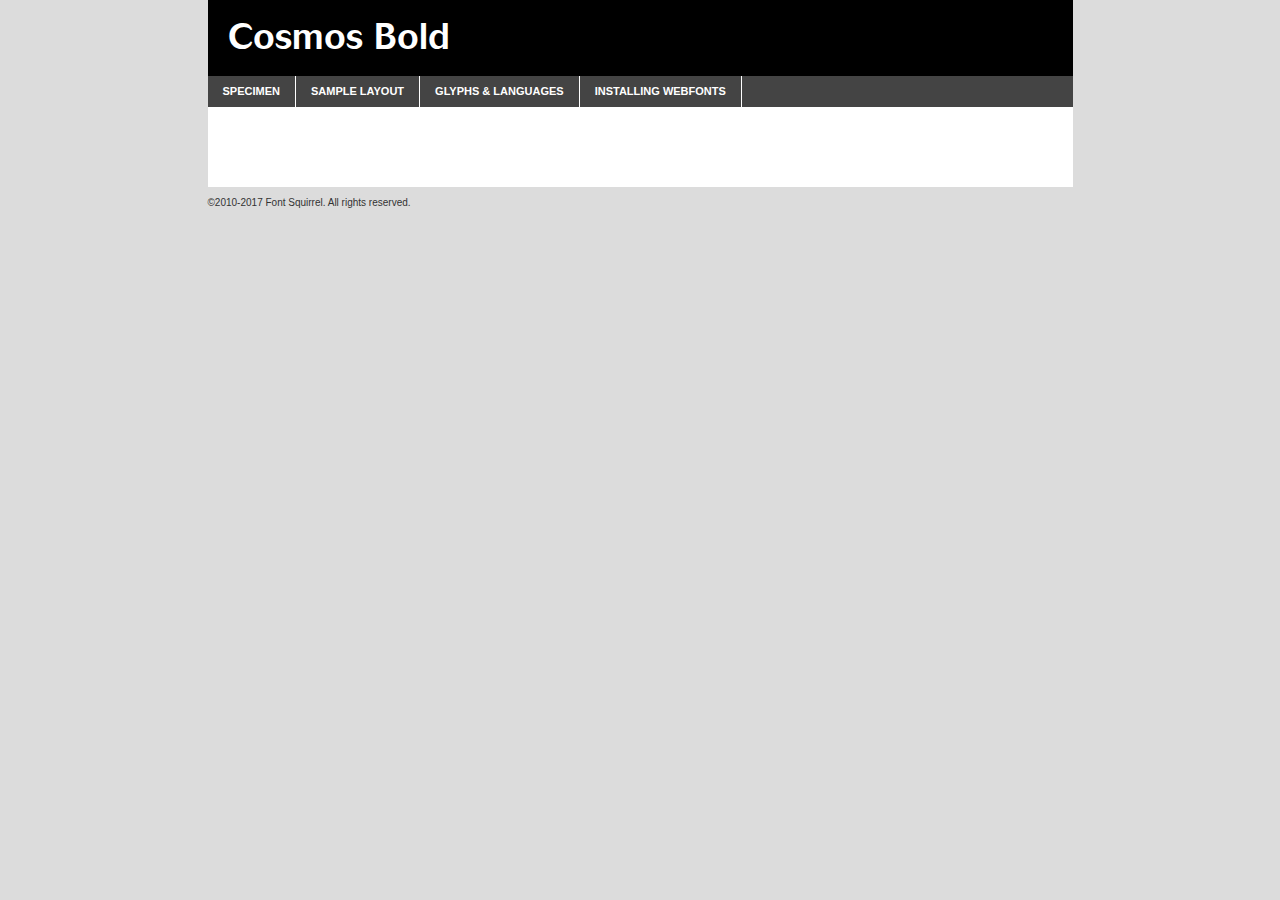
<file: fonts/CosmosMedium/cosmos_medium-demo.html>
<!DOCTYPE html PUBLIC "-//W3C//DTD XHTML 1.0 Transitional//EN"
	"http://www.w3.org/TR/xhtml1/DTD/xhtml1-transitional.dtd">

<html xmlns="http://www.w3.org/1999/xhtml" xml:lang="en" lang="en">
<head>
	<meta http-equiv="Content-Type" content="text/html; charset=utf-8" />
	<script src="http://ajax.googleapis.com/ajax/libs/jquery/1.7.2/jquery.min.js" type="text/javascript" charset="utf-8"></script>
	<script type="text/javascript">
	(function($){$.fn.easyTabs=function(option){var param=jQuery.extend({fadeSpeed:"fast",defaultContent:1,activeClass:'active'},option);$(this).each(function(){var thisId="#"+this.id;if(param.defaultContent==''){param.defaultContent=1;}
	if(typeof param.defaultContent=="number")
	{var defaultTab=$(thisId+" .tabs li:eq("+(param.defaultContent-1)+") a").attr('href').substr(1);}else{var defaultTab=param.defaultContent;}
	$(thisId+" .tabs li a").each(function(){var tabToHide=$(this).attr('href').substr(1);$("#"+tabToHide).addClass('easytabs-tab-content');});hideAll();changeContent(defaultTab);function hideAll(){$(thisId+" .easytabs-tab-content").hide();}
	function changeContent(tabId){hideAll();$(thisId+" .tabs li").removeClass(param.activeClass);$(thisId+" .tabs li a[href=#"+tabId+"]").closest('li').addClass(param.activeClass);if(param.fadeSpeed!="none")
	{$(thisId+" #"+tabId).fadeIn(param.fadeSpeed);}else{$(thisId+" #"+tabId).show();}}
	$(thisId+" .tabs li").click(function(){var tabId=$(this).find('a').attr('href').substr(1);changeContent(tabId);return false;});});}})(jQuery);
	</script>
	<link rel="stylesheet" href="specimen_files/specimen_stylesheet.css" type="text/css" charset="utf-8" />
	<link rel="stylesheet" href="stylesheet.css" type="text/css" charset="utf-8" />

	<style type="text/css">
					body{
				font-family: 'cosmosbold';
							}
		</style>

	<title>Cosmos Bold Specimen</title>
	
	
	<script type="text/javascript" charset="utf-8">
		$(document).ready(function() {
			$('#container').easyTabs({defaultContent:1});
		});
	</script>
</head>

<body>
<div id="container">
	<div id="header">
		Cosmos Bold	</div>
	<ul class="tabs">
		<li><a href="#specimen">Specimen</a></li>
		<li><a href="#layout">Sample Layout</a></li>
				<li><a href="#glyphs">Glyphs &amp; Languages</a></li>
		<li><a href="#installing">Installing Webfonts</a></li>
		
	</ul>
	
	<div id="main_content">

		
			<div id="specimen">
		
				<div class="section">
					<div class="grid12 firstcol">
						<div class="huge">AaBb</div>
					</div>
				</div>
		
				<div class="section">
					<div class="glyph_range">A&#x200B;B&#x200b;C&#x200b;D&#x200b;E&#x200b;F&#x200b;G&#x200b;H&#x200b;I&#x200b;J&#x200b;K&#x200b;L&#x200b;M&#x200b;N&#x200b;O&#x200b;P&#x200b;Q&#x200b;R&#x200b;S&#x200b;T&#x200b;U&#x200b;V&#x200b;W&#x200b;X&#x200b;Y&#x200b;Z&#x200b;a&#x200b;b&#x200b;c&#x200b;d&#x200b;e&#x200b;f&#x200b;g&#x200b;h&#x200b;i&#x200b;j&#x200b;k&#x200b;l&#x200b;m&#x200b;n&#x200b;o&#x200b;p&#x200b;q&#x200b;r&#x200b;s&#x200b;t&#x200b;u&#x200b;v&#x200b;w&#x200b;x&#x200b;y&#x200b;z&#x200b;1&#x200b;2&#x200b;3&#x200b;4&#x200b;5&#x200b;6&#x200b;7&#x200b;8&#x200b;9&#x200b;0&#x200b;&amp;&#x200b;.&#x200b;,&#x200b;?&#x200b;!&#x200b;&#64;&#x200b;(&#x200b;)&#x200b;#&#x200b;$&#x200b;%&#x200b;*&#x200b;+&#x200b;-&#x200b;=&#x200b;:&#x200b;;</div>
				</div>
				<div class="section">
					<div class="grid12 firstcol">
						<table class="sample_table">
							<tr><td>10</td><td class="size10">abcdefghijklmnopqrstuvwxyzABCDEFGHIJKLMNOPQRSTUVWXYZ0123456789abcdefghijklmnopqrstuvwxyzABCDEFGHIJKLMNOPQRSTUVWXYZ0123456789abcdefghijklmnopqrstuvwxyzABCDEFGHIJKLMNOPQRSTUVWXYZ</td></tr>
							<tr><td>11</td><td class="size11">abcdefghijklmnopqrstuvwxyzABCDEFGHIJKLMNOPQRSTUVWXYZ0123456789abcdefghijklmnopqrstuvwxyzABCDEFGHIJKLMNOPQRSTUVWXYZ0123456789abcdefghijklmnopqrstuvwxyzABCDEFGHIJKLMNOPQRSTUVWXYZ</td></tr>
							<tr><td>12</td><td class="size12">abcdefghijklmnopqrstuvwxyzABCDEFGHIJKLMNOPQRSTUVWXYZ0123456789abcdefghijklmnopqrstuvwxyzABCDEFGHIJKLMNOPQRSTUVWXYZ0123456789abcdefghijklmnopqrstuvwxyzABCDEFGHIJKLMNOPQRSTUVWXYZ</td></tr>
							<tr><td>13</td><td class="size13">abcdefghijklmnopqrstuvwxyzABCDEFGHIJKLMNOPQRSTUVWXYZ0123456789abcdefghijklmnopqrstuvwxyzABCDEFGHIJKLMNOPQRSTUVWXYZ0123456789abcdefghijklmnopqrstuvwxyzABCDEFGHIJKLMNOPQRSTUVWXYZ</td></tr>
							<tr><td>14</td><td class="size14">abcdefghijklmnopqrstuvwxyzABCDEFGHIJKLMNOPQRSTUVWXYZ0123456789abcdefghijklmnopqrstuvwxyzABCDEFGHIJKLMNOPQRSTUVWXYZ0123456789abcdefghijklmnopqrstuvwxyzABCDEFGHIJKLMNOPQRSTUVWXYZ</td></tr>
							<tr><td>16</td><td class="size16">abcdefghijklmnopqrstuvwxyzABCDEFGHIJKLMNOPQRSTUVWXYZ0123456789abcdefghijklmnopqrstuvwxyzABCDEFGHIJKLMNOPQRSTUVWXYZ</td></tr>
							<tr><td>18</td><td class="size18">abcdefghijklmnopqrstuvwxyzABCDEFGHIJKLMNOPQRSTUVWXYZ0123456789abcdefghijklmnopqrstuvwxyzABCDEFGHIJKLMNOPQRSTUVWXYZ</td></tr>
							<tr><td>20</td><td class="size20">abcdefghijklmnopqrstuvwxyzABCDEFGHIJKLMNOPQRSTUVWXYZ0123456789abcdefghijklmnopqrstuvwxyzABCDEFGHIJKLMNOPQRSTUVWXYZ</td></tr>
							<tr><td>24</td><td class="size24">abcdefghijklmnopqrstuvwxyzABCDEFGHIJKLMNOPQRSTUVWXYZ0123456789abcdefghijklmnopqrstuvwxyzABCDEFGHIJKLMNOPQRSTUVWXYZ</td></tr>
							<tr><td>30</td><td class="size30">abcdefghijklmnopqrstuvwxyzABCDEFGHIJKLMNOPQRSTUVWXYZ0123456789abcdefghijklmnopqrstuvwxyzABCDEFGHIJKLMNOPQRSTUVWXYZ</td></tr>
							<tr><td>36</td><td class="size36">abcdefghijklmnopqrstuvwxyzABCDEFGHIJKLMNOPQRSTUVWXYZ0123456789abcdefghijklmnopqrstuvwxyzABCDEFGHIJKLMNOPQRSTUVWXYZ</td></tr>
							<tr><td>48</td><td class="size48">abcdefghijklmnopqrstuvwxyzABCDEFGHIJKLMNOPQRSTUVWXYZ0123456789abcdefghijklmnopqrstuvwxyzABCDEFGHIJKLMNOPQRSTUVWXYZ</td></tr>
							<tr><td>60</td><td class="size60">abcdefghijklmnopqrstuvwxyzABCDEFGHIJKLMNOPQRSTUVWXYZ0123456789abcdefghijklmnopqrstuvwxyzABCDEFGHIJKLMNOPQRSTUVWXYZ</td></tr>
							<tr><td>72</td><td class="size72">abcdefghijklmnopqrstuvwxyzABCDEFGHIJKLMNOPQRSTUVWXYZ0123456789abcdefghijklmnopqrstuvwxyzABCDEFGHIJKLMNOPQRSTUVWXYZ</td></tr>
							<tr><td>90</td><td class="size90">abcdefghijklmnopqrstuvwxyzABCDEFGHIJKLMNOPQRSTUVWXYZ0123456789abcdefghijklmnopqrstuvwxyzABCDEFGHIJKLMNOPQRSTUVWXYZ</td></tr>
						</table>
				
					</div>
			
				</div>
		
		
		
								<div class="section" id="bodycomparison">


										<div id="xheight">
				<div class="fontbody">&#x25FC;&#x25FC;&#x25FC;&#x25FC;&#x25FC;&#x25FC;&#x25FC;&#x25FC;&#x25FC;&#x25FC;&#x25FC;&#x25FC;&#x25FC;&#x25FC;&#x25FC;&#x25FC;&#x25FC;&#x25FC;&#x25FC;&#x25FC;&#x25FC;&#x25FC;&#x25FC;&#x25FC;&#x25FC;&#x25FC;&#x25FC;&#x25FC;&#x25FC;&#x25FC;&#x25FC;&#x25FC;&#x25FC;&#x25FC;&#x25FC;&#x25FC;&#x25FC;&#x25FC;&#x25FC;&#x25FC;&#x25FC;&#x25FC;&#x25FC;&#x25FC;&#x25FC;&#x25FC;&#x25FC;&#x25FC;&#x25FC;&#x25FC;&#x25FC;&#x25FC;&#x25FC;&#x25FC;&#x25FC;&#x25FC;&#x25FC;&#x25FC;&#x25FC;&#x25FC;&#x25FC;&#x25FC;&#x25FC;&#x25FC;&#x25FC;&#x25FC;&#x25FC;&#x25FC;&#x25FC;&#x25FC;&#x25FC;&#x25FC;&#x25FC;&#x25FC;&#x25FC;&#x25FC;&#x25FC;&#x25FC;&#x25FC;&#x25FC;&#x25FC;&#x25FC;&#x25FC;&#x25FC;&#x25FC;&#x25FC;&#x25FC;&#x25FC;&#x25FC;&#x25FC;&#x25FC;&#x25FC;&#x25FC;&#x25FC;&#x25FC;&#x25FC;&#x25FC;&#x25FC;&#x25FC;body</div><div class="arialbody">body</div><div class="verdanabody">body</div><div class="georgiabody">body</div></div>
										<div class="fontbody" style="z-index:1">
											body<span>Cosmos Bold</span>
										</div>
										<div class="arialbody" style="z-index:1">
											body<span>Arial</span>
										</div>
										<div class="verdanabody" style="z-index:1">
											body<span>Verdana</span>
										</div>
										<div class="georgiabody" style="z-index:1">
											body<span>Georgia</span>
										</div>



								</div>
		
		
				<div class="section psample psample_row1" id="">
					
					<div class="grid2 firstcol">
						<p class="size10"><span>10.</span>Aenean lacinia bibendum nulla sed consectetur. Fusce dapibus, tellus ac cursus commodo, tortor mauris condimentum nibh, ut fermentum massa justo sit amet risus. Nullam id dolor id nibh ultricies vehicula ut id elit. Cum sociis natoque penatibus et magnis dis parturient montes, nascetur ridiculus mus. Nulla vitae elit libero, a pharetra augue.</p>
			
					</div>
					<div class="grid3">
						<p class="size11"><span>11.</span>Aenean lacinia bibendum nulla sed consectetur. Fusce dapibus, tellus ac cursus commodo, tortor mauris condimentum nibh, ut fermentum massa justo sit amet risus. Nullam id dolor id nibh ultricies vehicula ut id elit. Cum sociis natoque penatibus et magnis dis parturient montes, nascetur ridiculus mus. Nulla vitae elit libero, a pharetra augue.</p>
			
					</div>
					<div class="grid3">
						<p class="size12"><span>12.</span>Aenean lacinia bibendum nulla sed consectetur. Fusce dapibus, tellus ac cursus commodo, tortor mauris condimentum nibh, ut fermentum massa justo sit amet risus. Nullam id dolor id nibh ultricies vehicula ut id elit. Cum sociis natoque penatibus et magnis dis parturient montes, nascetur ridiculus mus. Nulla vitae elit libero, a pharetra augue.</p>
			
					</div>
					<div class="grid4">
						<p class="size13"><span>13.</span>Aenean lacinia bibendum nulla sed consectetur. Fusce dapibus, tellus ac cursus commodo, tortor mauris condimentum nibh, ut fermentum massa justo sit amet risus. Nullam id dolor id nibh ultricies vehicula ut id elit. Cum sociis natoque penatibus et magnis dis parturient montes, nascetur ridiculus mus. Nulla vitae elit libero, a pharetra augue.</p>
			
					</div>
					<div class="white_blend"></div>
					
				</div>
				<div class="section psample psample_row2" id="">
					<div class="grid3 firstcol">
						<p class="size14"><span>14.</span>Aenean lacinia bibendum nulla sed consectetur. Fusce dapibus, tellus ac cursus commodo, tortor mauris condimentum nibh, ut fermentum massa justo sit amet risus. Nullam id dolor id nibh ultricies vehicula ut id elit. Cum sociis natoque penatibus et magnis dis parturient montes, nascetur ridiculus mus. Nulla vitae elit libero, a pharetra augue.</p>
			
					</div>
					<div class="grid4">
						<p class="size16"><span>16.</span>Aenean lacinia bibendum nulla sed consectetur. Fusce dapibus, tellus ac cursus commodo, tortor mauris condimentum nibh, ut fermentum massa justo sit amet risus. Nullam id dolor id nibh ultricies vehicula ut id elit. Cum sociis natoque penatibus et magnis dis parturient montes, nascetur ridiculus mus. Nulla vitae elit libero, a pharetra augue.</p>
			
					</div>
					<div class="grid5">
						<p class="size18"><span>18.</span>Aenean lacinia bibendum nulla sed consectetur. Fusce dapibus, tellus ac cursus commodo, tortor mauris condimentum nibh, ut fermentum massa justo sit amet risus. Nullam id dolor id nibh ultricies vehicula ut id elit. Cum sociis natoque penatibus et magnis dis parturient montes, nascetur ridiculus mus. Nulla vitae elit libero, a pharetra augue.</p>
			
					</div>

					<div class="white_blend"></div>

				</div>
				
				<div class="section psample psample_row3" id="">
					<div class="grid5 firstcol">
						<p class="size20"><span>20.</span>Aenean lacinia bibendum nulla sed consectetur. Fusce dapibus, tellus ac cursus commodo, tortor mauris condimentum nibh, ut fermentum massa justo sit amet risus. Nullam id dolor id nibh ultricies vehicula ut id elit. Cum sociis natoque penatibus et magnis dis parturient montes, nascetur ridiculus mus. Nulla vitae elit libero, a pharetra augue.</p>
					</div>
					<div class="grid7">
						<p class="size24"><span>24.</span>Aenean lacinia bibendum nulla sed consectetur. Fusce dapibus, tellus ac cursus commodo, tortor mauris condimentum nibh, ut fermentum massa justo sit amet risus. Nullam id dolor id nibh ultricies vehicula ut id elit. Cum sociis natoque penatibus et magnis dis parturient montes, nascetur ridiculus mus. Nulla vitae elit libero, a pharetra augue.</p>
					</div>
					
					<div class="white_blend"></div>
					
				</div>
				
				<div class="section psample psample_row4" id="">
					<div class="grid12 firstcol">
						<p class="size30"><span>30.</span>Aenean lacinia bibendum nulla sed consectetur. Fusce dapibus, tellus ac cursus commodo, tortor mauris condimentum nibh, ut fermentum massa justo sit amet risus. Nullam id dolor id nibh ultricies vehicula ut id elit. Cum sociis natoque penatibus et magnis dis parturient montes, nascetur ridiculus mus. Nulla vitae elit libero, a pharetra augue.</p>
					</div>
					<div class="white_blend"></div>
					
				</div>
				
				
				
				<div class="section psample psample_row1 fullreverse">
					<div class="grid2 firstcol">
						<p class="size10"><span>10.</span>Aenean lacinia bibendum nulla sed consectetur. Fusce dapibus, tellus ac cursus commodo, tortor mauris condimentum nibh, ut fermentum massa justo sit amet risus. Nullam id dolor id nibh ultricies vehicula ut id elit. Cum sociis natoque penatibus et magnis dis parturient montes, nascetur ridiculus mus. Nulla vitae elit libero, a pharetra augue.</p>
			
					</div>
					<div class="grid3">
						<p class="size11"><span>11.</span>Aenean lacinia bibendum nulla sed consectetur. Fusce dapibus, tellus ac cursus commodo, tortor mauris condimentum nibh, ut fermentum massa justo sit amet risus. Nullam id dolor id nibh ultricies vehicula ut id elit. Cum sociis natoque penatibus et magnis dis parturient montes, nascetur ridiculus mus. Nulla vitae elit libero, a pharetra augue.</p>
			
					</div>
					<div class="grid3">
						<p class="size12"><span>12.</span>Aenean lacinia bibendum nulla sed consectetur. Fusce dapibus, tellus ac cursus commodo, tortor mauris condimentum nibh, ut fermentum massa justo sit amet risus. Nullam id dolor id nibh ultricies vehicula ut id elit. Cum sociis natoque penatibus et magnis dis parturient montes, nascetur ridiculus mus. Nulla vitae elit libero, a pharetra augue.</p>
			
					</div>
					<div class="grid4">
						<p class="size13"><span>13.</span>Aenean lacinia bibendum nulla sed consectetur. Fusce dapibus, tellus ac cursus commodo, tortor mauris condimentum nibh, ut fermentum massa justo sit amet risus. Nullam id dolor id nibh ultricies vehicula ut id elit. Cum sociis natoque penatibus et magnis dis parturient montes, nascetur ridiculus mus. Nulla vitae elit libero, a pharetra augue.</p>
			
					</div>
					<div class="black_blend"></div>
					
				</div>
				
				<div class="section psample psample_row2 fullreverse">
					<div class="grid3 firstcol">
						<p class="size14"><span>14.</span>Aenean lacinia bibendum nulla sed consectetur. Fusce dapibus, tellus ac cursus commodo, tortor mauris condimentum nibh, ut fermentum massa justo sit amet risus. Nullam id dolor id nibh ultricies vehicula ut id elit. Cum sociis natoque penatibus et magnis dis parturient montes, nascetur ridiculus mus. Nulla vitae elit libero, a pharetra augue.</p>
			
					</div>
					<div class="grid4">
						<p class="size16"><span>16.</span>Aenean lacinia bibendum nulla sed consectetur. Fusce dapibus, tellus ac cursus commodo, tortor mauris condimentum nibh, ut fermentum massa justo sit amet risus. Nullam id dolor id nibh ultricies vehicula ut id elit. Cum sociis natoque penatibus et magnis dis parturient montes, nascetur ridiculus mus. Nulla vitae elit libero, a pharetra augue.</p>
			
					</div>
					<div class="grid5">
						<p class="size18"><span>18.</span>Aenean lacinia bibendum nulla sed consectetur. Fusce dapibus, tellus ac cursus commodo, tortor mauris condimentum nibh, ut fermentum massa justo sit amet risus. Nullam id dolor id nibh ultricies vehicula ut id elit. Cum sociis natoque penatibus et magnis dis parturient montes, nascetur ridiculus mus. Nulla vitae elit libero, a pharetra augue.</p>
			
					</div>
					<div class="black_blend"></div>

				</div>
				
				<div class="section psample fullreverse psample_row3" id="">
					<div class="grid5 firstcol">
						<p class="size20"><span>20.</span>Aenean lacinia bibendum nulla sed consectetur. Fusce dapibus, tellus ac cursus commodo, tortor mauris condimentum nibh, ut fermentum massa justo sit amet risus. Nullam id dolor id nibh ultricies vehicula ut id elit. Cum sociis natoque penatibus et magnis dis parturient montes, nascetur ridiculus mus. Nulla vitae elit libero, a pharetra augue.</p>
					</div>
					<div class="grid7">
						<p class="size24"><span>24.</span>Aenean lacinia bibendum nulla sed consectetur. Fusce dapibus, tellus ac cursus commodo, tortor mauris condimentum nibh, ut fermentum massa justo sit amet risus. Nullam id dolor id nibh ultricies vehicula ut id elit. Cum sociis natoque penatibus et magnis dis parturient montes, nascetur ridiculus mus. Nulla vitae elit libero, a pharetra augue.</p>
					</div>
					
					<div class="black_blend"></div>
					
				</div>
				
				<div class="section psample fullreverse psample_row4" id="" style="border-bottom: 20px #000 solid;">
					<div class="grid12 firstcol">
						<p class="size30"><span>30.</span>Aenean lacinia bibendum nulla sed consectetur. Fusce dapibus, tellus ac cursus commodo, tortor mauris condimentum nibh, ut fermentum massa justo sit amet risus. Nullam id dolor id nibh ultricies vehicula ut id elit. Cum sociis natoque penatibus et magnis dis parturient montes, nascetur ridiculus mus. Nulla vitae elit libero, a pharetra augue.</p>
					</div>
					<div class="black_blend"></div>
					
				</div>
				
				
				
				
			</div>
			
			<div id="layout">
				
				<div class="section">
					
					<div class="grid12 firstcol">
						<h1>Lorem Ipsum Dolor</h1>
						<h2>Etiam porta sem malesuada magna mollis euismod</h2>
						
						<p class="byline">By <a href="#link">Aenean Lacinia</a></p>
					</div>
				</div>
				<div class="section">
					<div class="grid8 firstcol">
						<p class="large">Donec sed odio dui. Morbi leo risus, porta ac consectetur ac, vestibulum at eros. Fusce dapibus, tellus ac cursus commodo, tortor mauris condimentum nibh, ut fermentum massa justo sit amet risus. </p>

						
						<h3>Pellentesque ornare sem</h3>

						<p>Maecenas sed diam eget risus varius blandit sit amet non magna. Maecenas faucibus mollis interdum. Donec ullamcorper nulla non metus auctor fringilla. Nullam id dolor id nibh ultricies vehicula ut id elit. Nullam id dolor id nibh ultricies vehicula ut id elit. </p>

						<p>Aenean eu leo quam. Pellentesque ornare sem lacinia quam venenatis vestibulum. Lorem ipsum dolor sit amet, consectetur adipiscing elit. Cum sociis natoque penatibus et magnis dis parturient montes, nascetur ridiculus mus. </p>

						<p>Nulla vitae elit libero, a pharetra augue. Praesent commodo cursus magna, vel scelerisque nisl consectetur et. Aenean lacinia bibendum nulla sed consectetur. </p>

						<p>Nullam quis risus eget urna mollis ornare vel eu leo. Nullam quis risus eget urna mollis ornare vel eu leo. Maecenas sed diam eget risus varius blandit sit amet non magna. Donec ullamcorper nulla non metus auctor fringilla. </p>

						<h3>Cras mattis consectetur</h3>

						<p>Aenean eu leo quam. Pellentesque ornare sem lacinia quam venenatis vestibulum. Aenean lacinia bibendum nulla sed consectetur. Integer posuere erat a ante venenatis dapibus posuere velit aliquet. Cras mattis consectetur purus sit amet fermentum. </p>

						<p>Nullam id dolor id nibh ultricies vehicula ut id elit. Nullam quis risus eget urna mollis ornare vel eu leo. Cras mattis consectetur purus sit amet fermentum.</p>
					</div>
					
					<div class="grid4 sidebar">
						
						<div class="box reverse">
							<p class="last">Nullam quis risus eget urna mollis ornare vel eu leo. Donec ullamcorper nulla non metus auctor fringilla. Cras mattis consectetur purus sit amet fermentum. Sed posuere consectetur est at lobortis. Lorem ipsum dolor sit amet, consectetur adipiscing elit. </p>
						</div>
						
						<p class="caption">Maecenas sed diam eget risus varius.</p>

						<p>Vestibulum id ligula porta felis euismod semper. Integer posuere erat a ante venenatis dapibus posuere velit aliquet. Vestibulum id ligula porta felis euismod semper. Sed posuere consectetur est at lobortis. Maecenas sed diam eget risus varius blandit sit amet non magna. Fusce dapibus, tellus ac cursus commodo, tortor mauris condimentum nibh, ut fermentum massa justo sit amet risus. </p>

					

						<p>Duis mollis, est non commodo luctus, nisi erat porttitor ligula, eget lacinia odio sem nec elit. Aenean lacinia bibendum nulla sed consectetur. Vivamus sagittis lacus vel augue laoreet rutrum faucibus dolor auctor. Aenean lacinia bibendum nulla sed consectetur. Nullam quis risus eget urna mollis ornare vel eu leo. </p>

						<p>Praesent commodo cursus magna, vel scelerisque nisl consectetur et. Donec ullamcorper nulla non metus auctor fringilla. Maecenas faucibus mollis interdum. Fusce dapibus, tellus ac cursus commodo, tortor mauris condimentum nibh, ut fermentum massa justo sit amet risus. </p>

					</div>
				</div>
				
			</div>


			



		<div id="glyphs">
			<div class="section">
				<div class="grid12 firstcol">
			
				<h1>Language Support</h1>
				<p>The subset of Cosmos Bold in this kit supports the following languages:<br />
			
					Albanian, Basque, Breton, Chamorro, Danish, Dutch, English, Faroese, Finnish, French, Frisian, Galician, German, Icelandic, Italian, Malagasy, Norwegian, Portuguese, Spanish, Alsatian, Aragonese, Arapaho, Arrernte, Asturian, Aymara, Bislama, Cebuano, Corsican, Fijian, French_creole, Genoese, Gilbertese, Greenlandic, Haitian_creole, Hiligaynon, Hmong, Hopi, Ibanag, Iloko_ilokano, Indonesian, Interglossa_glosa, Interlingua, Irish_gaelic, Jerriais, Lojban, Lombard, Luxembourgeois, Manx, Mohawk, Norfolk_pitcairnese, Occitan, Oromo, Pangasinan, Papiamento, Piedmontese, Potawatomi, Rhaeto-romance, Romansh, Rotokas, Sami_lule, Samoan, Sardinian, Scots_gaelic, Seychelles_creole, Shona, Sicilian, Somali, Southern_ndebele, Swahili, Swati_swazi, Tagalog_filipino_pilipino, Tetum, Tok_pisin, Uyghur_latinized, Volapuk, Walloon, Warlpiri, Xhosa, Yapese, Zulu, Latinbasic, Ubasic, Demo				</p>
				<h1>Glyph Chart</h1>
				<p>The subset of Cosmos Bold in this kit includes all the glyphs listed below. Unicode entities are included above each glyph to help you insert individual characters into your layout.</p>
				<div id="glyph_chart">
			
																				 <div><p>&amp;#13;</p>&#13;</div>
																				 <div><p>&amp;#32;</p>&#32;</div>
																				 <div><p>&amp;#33;</p>&#33;</div>
																				 <div><p>&amp;#34;</p>&#34;</div>
																				 <div><p>&amp;#35;</p>&#35;</div>
																				 <div><p>&amp;#36;</p>&#36;</div>
																				 <div><p>&amp;#37;</p>&#37;</div>
																				 <div><p>&amp;#38;</p>&#38;</div>
																				 <div><p>&amp;#39;</p>&#39;</div>
																				 <div><p>&amp;#40;</p>&#40;</div>
																				 <div><p>&amp;#41;</p>&#41;</div>
																				 <div><p>&amp;#42;</p>&#42;</div>
																				 <div><p>&amp;#43;</p>&#43;</div>
																				 <div><p>&amp;#44;</p>&#44;</div>
																				 <div><p>&amp;#45;</p>&#45;</div>
																				 <div><p>&amp;#46;</p>&#46;</div>
																				 <div><p>&amp;#47;</p>&#47;</div>
																				 <div><p>&amp;#48;</p>&#48;</div>
																				 <div><p>&amp;#49;</p>&#49;</div>
																				 <div><p>&amp;#50;</p>&#50;</div>
																				 <div><p>&amp;#51;</p>&#51;</div>
																				 <div><p>&amp;#52;</p>&#52;</div>
																				 <div><p>&amp;#53;</p>&#53;</div>
																				 <div><p>&amp;#54;</p>&#54;</div>
																				 <div><p>&amp;#55;</p>&#55;</div>
																				 <div><p>&amp;#56;</p>&#56;</div>
																				 <div><p>&amp;#57;</p>&#57;</div>
																				 <div><p>&amp;#58;</p>&#58;</div>
																				 <div><p>&amp;#59;</p>&#59;</div>
																				 <div><p>&amp;#60;</p>&#60;</div>
																				 <div><p>&amp;#61;</p>&#61;</div>
																				 <div><p>&amp;#62;</p>&#62;</div>
																				 <div><p>&amp;#63;</p>&#63;</div>
																				 <div><p>&amp;#64;</p>&#64;</div>
																				 <div><p>&amp;#65;</p>&#65;</div>
																				 <div><p>&amp;#66;</p>&#66;</div>
																				 <div><p>&amp;#67;</p>&#67;</div>
																				 <div><p>&amp;#68;</p>&#68;</div>
																				 <div><p>&amp;#69;</p>&#69;</div>
																				 <div><p>&amp;#70;</p>&#70;</div>
																				 <div><p>&amp;#71;</p>&#71;</div>
																				 <div><p>&amp;#72;</p>&#72;</div>
																				 <div><p>&amp;#73;</p>&#73;</div>
																				 <div><p>&amp;#74;</p>&#74;</div>
																				 <div><p>&amp;#75;</p>&#75;</div>
																				 <div><p>&amp;#76;</p>&#76;</div>
																				 <div><p>&amp;#77;</p>&#77;</div>
																				 <div><p>&amp;#78;</p>&#78;</div>
																				 <div><p>&amp;#79;</p>&#79;</div>
																				 <div><p>&amp;#80;</p>&#80;</div>
																				 <div><p>&amp;#81;</p>&#81;</div>
																				 <div><p>&amp;#82;</p>&#82;</div>
																				 <div><p>&amp;#83;</p>&#83;</div>
																				 <div><p>&amp;#84;</p>&#84;</div>
																				 <div><p>&amp;#85;</p>&#85;</div>
																				 <div><p>&amp;#86;</p>&#86;</div>
																				 <div><p>&amp;#87;</p>&#87;</div>
																				 <div><p>&amp;#88;</p>&#88;</div>
																				 <div><p>&amp;#89;</p>&#89;</div>
																				 <div><p>&amp;#90;</p>&#90;</div>
																				 <div><p>&amp;#91;</p>&#91;</div>
																				 <div><p>&amp;#92;</p>&#92;</div>
																				 <div><p>&amp;#93;</p>&#93;</div>
																				 <div><p>&amp;#94;</p>&#94;</div>
																				 <div><p>&amp;#95;</p>&#95;</div>
																				 <div><p>&amp;#96;</p>&#96;</div>
																				 <div><p>&amp;#97;</p>&#97;</div>
																				 <div><p>&amp;#98;</p>&#98;</div>
																				 <div><p>&amp;#99;</p>&#99;</div>
																				 <div><p>&amp;#100;</p>&#100;</div>
																				 <div><p>&amp;#101;</p>&#101;</div>
																				 <div><p>&amp;#102;</p>&#102;</div>
																				 <div><p>&amp;#103;</p>&#103;</div>
																				 <div><p>&amp;#104;</p>&#104;</div>
																				 <div><p>&amp;#105;</p>&#105;</div>
																				 <div><p>&amp;#106;</p>&#106;</div>
																				 <div><p>&amp;#107;</p>&#107;</div>
																				 <div><p>&amp;#108;</p>&#108;</div>
																				 <div><p>&amp;#109;</p>&#109;</div>
																				 <div><p>&amp;#110;</p>&#110;</div>
																				 <div><p>&amp;#111;</p>&#111;</div>
																				 <div><p>&amp;#112;</p>&#112;</div>
																				 <div><p>&amp;#113;</p>&#113;</div>
																				 <div><p>&amp;#114;</p>&#114;</div>
																				 <div><p>&amp;#115;</p>&#115;</div>
																				 <div><p>&amp;#116;</p>&#116;</div>
																				 <div><p>&amp;#117;</p>&#117;</div>
																				 <div><p>&amp;#118;</p>&#118;</div>
																				 <div><p>&amp;#119;</p>&#119;</div>
																				 <div><p>&amp;#120;</p>&#120;</div>
																				 <div><p>&amp;#121;</p>&#121;</div>
																				 <div><p>&amp;#122;</p>&#122;</div>
																				 <div><p>&amp;#123;</p>&#123;</div>
																				 <div><p>&amp;#124;</p>&#124;</div>
																				 <div><p>&amp;#125;</p>&#125;</div>
																				 <div><p>&amp;#126;</p>&#126;</div>
																				 <div><p>&amp;#160;</p>&#160;</div>
																				 <div><p>&amp;#161;</p>&#161;</div>
																				 <div><p>&amp;#162;</p>&#162;</div>
																				 <div><p>&amp;#163;</p>&#163;</div>
																				 <div><p>&amp;#164;</p>&#164;</div>
																				 <div><p>&amp;#165;</p>&#165;</div>
																				 <div><p>&amp;#166;</p>&#166;</div>
																				 <div><p>&amp;#167;</p>&#167;</div>
																				 <div><p>&amp;#168;</p>&#168;</div>
																				 <div><p>&amp;#169;</p>&#169;</div>
																				 <div><p>&amp;#170;</p>&#170;</div>
																				 <div><p>&amp;#171;</p>&#171;</div>
																				 <div><p>&amp;#172;</p>&#172;</div>
																				 <div><p>&amp;#173;</p>&#173;</div>
																				 <div><p>&amp;#174;</p>&#174;</div>
																				 <div><p>&amp;#175;</p>&#175;</div>
																				 <div><p>&amp;#176;</p>&#176;</div>
																				 <div><p>&amp;#177;</p>&#177;</div>
																				 <div><p>&amp;#178;</p>&#178;</div>
																				 <div><p>&amp;#179;</p>&#179;</div>
																				 <div><p>&amp;#180;</p>&#180;</div>
																				 <div><p>&amp;#181;</p>&#181;</div>
																				 <div><p>&amp;#182;</p>&#182;</div>
																				 <div><p>&amp;#183;</p>&#183;</div>
																				 <div><p>&amp;#184;</p>&#184;</div>
																				 <div><p>&amp;#185;</p>&#185;</div>
																				 <div><p>&amp;#186;</p>&#186;</div>
																				 <div><p>&amp;#187;</p>&#187;</div>
																				 <div><p>&amp;#188;</p>&#188;</div>
																				 <div><p>&amp;#189;</p>&#189;</div>
																				 <div><p>&amp;#190;</p>&#190;</div>
																				 <div><p>&amp;#191;</p>&#191;</div>
																				 <div><p>&amp;#192;</p>&#192;</div>
																				 <div><p>&amp;#193;</p>&#193;</div>
																				 <div><p>&amp;#194;</p>&#194;</div>
																				 <div><p>&amp;#195;</p>&#195;</div>
																				 <div><p>&amp;#196;</p>&#196;</div>
																				 <div><p>&amp;#197;</p>&#197;</div>
																				 <div><p>&amp;#198;</p>&#198;</div>
																				 <div><p>&amp;#199;</p>&#199;</div>
																				 <div><p>&amp;#200;</p>&#200;</div>
																				 <div><p>&amp;#201;</p>&#201;</div>
																				 <div><p>&amp;#202;</p>&#202;</div>
																				 <div><p>&amp;#203;</p>&#203;</div>
																				 <div><p>&amp;#204;</p>&#204;</div>
																				 <div><p>&amp;#205;</p>&#205;</div>
																				 <div><p>&amp;#206;</p>&#206;</div>
																				 <div><p>&amp;#207;</p>&#207;</div>
																				 <div><p>&amp;#208;</p>&#208;</div>
																				 <div><p>&amp;#209;</p>&#209;</div>
																				 <div><p>&amp;#210;</p>&#210;</div>
																				 <div><p>&amp;#211;</p>&#211;</div>
																				 <div><p>&amp;#212;</p>&#212;</div>
																				 <div><p>&amp;#213;</p>&#213;</div>
																				 <div><p>&amp;#214;</p>&#214;</div>
																				 <div><p>&amp;#215;</p>&#215;</div>
																				 <div><p>&amp;#216;</p>&#216;</div>
																				 <div><p>&amp;#217;</p>&#217;</div>
																				 <div><p>&amp;#218;</p>&#218;</div>
																				 <div><p>&amp;#219;</p>&#219;</div>
																				 <div><p>&amp;#220;</p>&#220;</div>
																				 <div><p>&amp;#221;</p>&#221;</div>
																				 <div><p>&amp;#222;</p>&#222;</div>
																				 <div><p>&amp;#223;</p>&#223;</div>
																				 <div><p>&amp;#224;</p>&#224;</div>
																				 <div><p>&amp;#225;</p>&#225;</div>
																				 <div><p>&amp;#226;</p>&#226;</div>
																				 <div><p>&amp;#227;</p>&#227;</div>
																				 <div><p>&amp;#228;</p>&#228;</div>
																				 <div><p>&amp;#229;</p>&#229;</div>
																				 <div><p>&amp;#230;</p>&#230;</div>
																				 <div><p>&amp;#231;</p>&#231;</div>
																				 <div><p>&amp;#232;</p>&#232;</div>
																				 <div><p>&amp;#233;</p>&#233;</div>
																				 <div><p>&amp;#234;</p>&#234;</div>
																				 <div><p>&amp;#235;</p>&#235;</div>
																				 <div><p>&amp;#236;</p>&#236;</div>
																				 <div><p>&amp;#237;</p>&#237;</div>
																				 <div><p>&amp;#238;</p>&#238;</div>
																				 <div><p>&amp;#239;</p>&#239;</div>
																				 <div><p>&amp;#240;</p>&#240;</div>
																				 <div><p>&amp;#241;</p>&#241;</div>
																				 <div><p>&amp;#242;</p>&#242;</div>
																				 <div><p>&amp;#243;</p>&#243;</div>
																				 <div><p>&amp;#244;</p>&#244;</div>
																				 <div><p>&amp;#245;</p>&#245;</div>
																				 <div><p>&amp;#246;</p>&#246;</div>
																				 <div><p>&amp;#247;</p>&#247;</div>
																				 <div><p>&amp;#248;</p>&#248;</div>
																				 <div><p>&amp;#249;</p>&#249;</div>
																				 <div><p>&amp;#250;</p>&#250;</div>
																				 <div><p>&amp;#251;</p>&#251;</div>
																				 <div><p>&amp;#252;</p>&#252;</div>
																				 <div><p>&amp;#253;</p>&#253;</div>
																				 <div><p>&amp;#254;</p>&#254;</div>
																				 <div><p>&amp;#255;</p>&#255;</div>
																				 <div><p>&amp;#338;</p>&#338;</div>
																				 <div><p>&amp;#339;</p>&#339;</div>
																				 <div><p>&amp;#376;</p>&#376;</div>
																				 <div><p>&amp;#710;</p>&#710;</div>
																				 <div><p>&amp;#732;</p>&#732;</div>
																				 <div><p>&amp;#8192;</p>&#8192;</div>
																				 <div><p>&amp;#8193;</p>&#8193;</div>
																				 <div><p>&amp;#8194;</p>&#8194;</div>
																				 <div><p>&amp;#8195;</p>&#8195;</div>
																				 <div><p>&amp;#8196;</p>&#8196;</div>
																				 <div><p>&amp;#8197;</p>&#8197;</div>
																				 <div><p>&amp;#8198;</p>&#8198;</div>
																				 <div><p>&amp;#8199;</p>&#8199;</div>
																				 <div><p>&amp;#8200;</p>&#8200;</div>
																				 <div><p>&amp;#8201;</p>&#8201;</div>
																				 <div><p>&amp;#8202;</p>&#8202;</div>
																				 <div><p>&amp;#8208;</p>&#8208;</div>
																				 <div><p>&amp;#8209;</p>&#8209;</div>
																				 <div><p>&amp;#8210;</p>&#8210;</div>
																				 <div><p>&amp;#8211;</p>&#8211;</div>
																				 <div><p>&amp;#8212;</p>&#8212;</div>
																				 <div><p>&amp;#8216;</p>&#8216;</div>
																				 <div><p>&amp;#8217;</p>&#8217;</div>
																				 <div><p>&amp;#8218;</p>&#8218;</div>
																				 <div><p>&amp;#8220;</p>&#8220;</div>
																				 <div><p>&amp;#8221;</p>&#8221;</div>
																				 <div><p>&amp;#8222;</p>&#8222;</div>
																				 <div><p>&amp;#8226;</p>&#8226;</div>
																				 <div><p>&amp;#8230;</p>&#8230;</div>
																				 <div><p>&amp;#8239;</p>&#8239;</div>
																				 <div><p>&amp;#8249;</p>&#8249;</div>
																				 <div><p>&amp;#8250;</p>&#8250;</div>
																				 <div><p>&amp;#8287;</p>&#8287;</div>
																				 <div><p>&amp;#8482;</p>&#8482;</div>
																				 <div><p>&amp;#9724;</p>&#9724;</div>
																				 <div><p>&amp;#64257;</p>&#64257;</div>
																				 <div><p>&amp;#64258;</p>&#64258;</div>
																																						</div>	
				</div>
		
		
			</div>
		</div>
		
		
		<div id="specs">
			
		</div>
	
		<div id="installing">
			<div class="section">
				<div class="grid7 firstcol">
					<h1>Installing Webfonts</h1>
					
					<p>Webfonts are supported by all major browser platforms but not all in the same way. There are currently four different font formats that must be included in order to target all browsers. This includes TTF, WOFF, EOT and SVG.</p>
					
					<h2>1. Upload your webfonts</h2>
					<p>You must upload your webfont kit to your website. They should be in or near the same directory as your CSS files.</p>
					
					<h2>2. Include the webfont stylesheet</h2>
					<p>A special CSS @font-face declaration helps the various browsers select the appropriate font it needs without causing you a bunch of headaches. Learn more about this syntax by reading the <a href="https://www.fontspring.com/blog/further-hardening-of-the-bulletproof-syntax">Fontspring blog post</a> about it. The code for it is as follows:</p>


<code>
@font-face{ 
	font-family: 'MyWebFont';
	src: url('WebFont.eot');
	src: url('WebFont.eot?#iefix') format('embedded-opentype'),
	     url('WebFont.woff') format('woff'),
	     url('WebFont.ttf') format('truetype'),
	     url('WebFont.svg#webfont') format('svg');
}
</code>

	<p>We've already gone ahead and generated the code for you. All you have to do is link to the stylesheet in your HTML, like this:</p>
	<code>&lt;link rel=&quot;stylesheet&quot; href=&quot;stylesheet.css&quot; type=&quot;text/css&quot; charset=&quot;utf-8&quot; /&gt;</code>

					<h2>3. Modify your own stylesheet</h2>
					<p>To take advantage of your new fonts, you must tell your stylesheet to use them. Look at the original @font-face declaration above and find the property called "font-family." The name linked there will be what you use to reference the font. Prepend that webfont name to the font stack in the "font-family" property, inside the selector you want to change. For example:</p>
<code>p { font-family: 'WebFont', Arial, sans-serif; }</code>

<h2>4. Test</h2>
<p>Getting webfonts to work cross-browser <em>can</em> be tricky. Use the information in the sidebar to help you if you find that fonts aren't loading in a particular browser.</p>
				</div>
				
				<div class="grid5 sidebar">
					<div class="box">
						<h2>Troubleshooting<br />Font-Face Problems</h2>
						<p>Having trouble getting your webfonts to load in your new website? Here are some tips to sort out what might be the problem.</p>

						<h3>Fonts not showing in any browser</h3>

						<p>This sounds like you need to work on the plumbing. You either did not upload the fonts to the correct directory, or you did not link the fonts properly in the CSS. If you've confirmed that all this is correct and you still have a problem, take a look at your .htaccess file and see if requests are getting intercepted.</p>

						<h3>Fonts not loading in iPhone or iPad</h3>

						<p>The most common problem here is that you are serving the fonts from an IIS server. IIS refuses to serve files that have unknown MIME types. If that is the case, you must set the MIME type for SVG to "image/svg+xml" in the server settings. Follow these instructions from Microsoft if you need help.</p>

						<h3>Fonts not loading in Firefox</h3>

						<p>The primary reason for this failure? You are still using a version Firefox older than 3.5. So upgrade already! If that isn't it, then you are very likely serving fonts from a different domain. Firefox requires that all font assets be served from the same domain. Lastly it is possible that you need to add WOFF to your list of MIME types (if you are serving via IIS.)</p>

						<h3>Fonts not loading in IE</h3>

						<p>Are you looking at Internet Explorer on an actual Windows machine or are you cheating by using a service like Adobe BrowserLab? Many of these screenshot services do not render @font-face for IE. Best to test it on a real machine.</p>

						<h3>Fonts not loading in IE9</h3>

						<p>IE9, like Firefox, requires that fonts be served from the same domain as the website. Make sure that is the case.</p>
					</div>
				</div>
			</div>
			
		</div>
	
	</div>
	<div id="footer">
		<p>&copy;2010-2017 Font Squirrel. All rights reserved.</p>
	</div>
</div>
</body>
</html>
</file>
<file: style.css>
/* refencing work by Kyle Shanks https://codepen.io/mavrK/pen/ZQwmYW */


@font-face {
    font-family: 'cosmosregular';
    src: url('./type/cosmos_light-webfont.woff2') format('woff2'),
         url('./type/cosmos_light-webfont.woff') format('woff');
    font-weight: normal;
    font-style: normal;
}

@font-face {
    font-family: 'cosmosbold';
    src: url('./type/cosmos_medium-webfont.woff2') format('woff2'),
         url('./type/cosmos_medium-webfont.woff') format('woff');
    font-weight: normal;
    font-style: normal;
}

a {
  text-decoration: none;
}
* {
  -webkit-transition: 0.4s ease;
  transition: 0.4s ease;
}
body {
  overflow-x: hidden;
  font-family: "cosmosregular";
  font-size: 14px;
  line-height: 18px;
  letter-spacing: 2px;
  font-weight: 400;
}
.rela-block {
  display: block;
  position: relative;
  text-align: center;
  box-sizing: border-box;
  overflow: hidden;
}
.floated {
  position: relative;
  box-sizing: border-box;
  overflow: hidden;
}
.floated.left {
  float: left;
}
.floated.right {
  float: right;
}
.abs-cent-text {
  position: absolute;
  width: 90%;
  top: 50%;
  left: 50%;
  -webkit-transform: translate(-50%, -50%);
          transform: translate(-50%, -50%);
  text-align: center;
}
.cosmosbold {
  display: inline-block;
  position: relative;
  font-family: "cosmosbold";
  font-size: 20px;
  letter-spacing: 0px;
  line-height: 32px;
  margin-bottom: 60px;
}
.cosmosbold::before,
.cosmosbold::after {
  content: "";
  position: absolute;
  height: 2px;
  width: 60%;
  top: 50%;
  -webkit-transform: translateY(-50%);
          transform: translateY(-50%);
  background-color: #fff;
}
.cosmosbold::before {
  left: -65%;
}
.cosmosbold::after {
  right: -63%;
}
.cosmosbold.black-orb::before,
.cosmosbold.black-orb::after {
  background-color: #000;
}
.nav-bar {
  position: fixed;
  z-index: 100;
  height: 110px;
  top: 0;
  left: 0;
  right: 0;
  padding: 0 6%;
}
.nav-bar.scrolled {
  height: 80px;
  background-color: rgba(0,0,0,0.7);
}
.nav-logo {
  position: absolute;
  top: 50%;
  left: 6%;
  -webkit-transform: translateY(-50%);
          transform: translateY(-50%);
  font-family: "cosmosbold";
  font-size: 24px;
  letter-spacing: 0px;
  color: #fff;
  -webkit-transition: 0.4s ease;
  transition: 0.4s ease;
  cursor: pointer;
}
.nav-links-container {
  position: absolute;
  top: 50%;
  right: 6%;
  -webkit-transform: translateY(-50%);
          transform: translateY(-50%);
}
.nav-link {
  color: #999;
  font-size: 13px;
  text-transform: uppercase;
  cursor: pointer;
  font-weight: 500;
  padding: 0 12px;
  -webkit-transition: 0.4s ease;
  transition: 0.4s ease;
}
.nav-link.active,
.nav-link:hover {
  color: #fff;
}
.top-section {
  height: 100vh;
  background: url("./images/fantasy.jpg") no-repeat center;
  background-size: cover;
}
.grad-back::before {
  content: "";
  position: absolute;
  top: 0;
  left: 0;
  right: 0;
  bottom: 0;
  background: radial-gradient(transparent, rgba(0,0,0,0.9));
}
.top-text {
  color: #fff;
  top: 58%;
  line-height: 28px;
}
.top-small-text {
  font-size: 17px;
  line-height: 24px;
  letter-spacing: 2px;
  font-weight: 400;
}



.big-text {
  font-family: "cosmosbold";
  text-transform: uppercase;
  font-size: 58px;
  line-height: 72px;
  letter-spacing: 20px;
  margin-bottom: 60px;
}
.half-big-text {
  font-family: "cosmosbold";
  text-transform: uppercase;
  font-size: 30px;
  line-height: 48px;
  letter-spacing: 12px;
  margin-bottom: 45px;
}
.half-big-text.has-border {
  display: inline-block;
  position: relative;
  margin: 0 auto 50px;
  padding: 15px 45px;
  border: 10px solid;
}
.under-top-section {
  color: #fff;
  background-color: #1d1d1d;
  text-align: left;
  padding: 0 6%;
}
.under-top-big-text {
  margin-top: 80px;
}
.under-top-small-text {
  width: 84%;
  max-width: 580px;
  margin-bottom: 50px;
}

.about-us-section {
  padding: 250px 0 80px;
  background: url("./images/collage/dune-2089431_1920-1024x683.jpg") no-repeat center;
  background-size: cover;
  color: #2E3192;
}
.about-us-section> p {
  display: block;
  position: relative;
  width: 65%;
  margin: 30px auto 120px;
  background-color: #fff49d;
  color: black;
}
.about-us-section .cosmosbold {
  margin-bottom: 100px;
}
.about-us-quad-container,
.about-us-bottom-container {
  width: 85%;
  max-width: 1100px;
  margin: 0 auto 100px;
}

.small-header {
  font-family: "cosmosbold";
  text-transform: uppercase;
  font-size: 20px;
  line-height: 28px;
  letter-spacing: 8px;
  margin-bottom: 20px;
}
.bottom-left-side {
  text-align: left;
  width: 65%;
}
.bottom-left-side .small-header,
.bottom-left-side .lines-thing {
  margin-bottom: 45px;
}
.bottom-left-side p {
  width: 90%;
}
.bottom-right-side {
  width: 35%;
  text-align: left;
  line-height: 30px;
}
.bottom-right-side p {
  font-family: "cosmosbold";
  text-transform: uppercase;
  font-size: 15px;
  letter-spacing: 3px;
}

.gallery-section {
  color: #fff;
}
.gallery-top {
  background: url("./images/collage/bg1.jpg") no-repeat center;
  background-size: 100% 100%;
  color: #ff4b05;
}
.gallery-top .half-big-text {
  margin: 90px auto;
}
.galeery-second {
  padding: 50px 0;
  background-color: #1d1d1d;
}
.gallery-collage {
  height: 1000px;
  max-width: 1300px;
  margin: auto;
}
.collage-column {
  height: 100%;
  width: 33.3333333%;
}
.collage-image {
  background-size: cover !important;
  width: 100%;
}
.collage-image.third {
  height: 33.3333333%;
}
.collage-image.two-thirds {
  height: 66.6666666%;
}
.collage-image.one {
  background: url("./images/collage/italy.jpg") no-repeat center;
}
.collage-image.two {
  background: url("./images/collage/beach.jpg") no-repeat center;
}
.collage-image.three {
  background: url("./images/collage/condocity.jpg") no-repeat center;
}
.collage-image.four {
  background: url("./images/collage/cowboy.jpg") no-repeat left top;
}
.collage-image.five {
  background: url(./images/collage/atlantis.jpg) no-repeat center;
}
.collage-image.six {
  background: url("./images/collage/space1.jpg") no-repeat center;
}
.collage-image.seven {
  background: url("./images/collage/alaska1.jpg") no-repeat center;
}
.gallery-bottom {
  height: 300px;
  background: #070505 ;
}


.missionstatment-section {
  padding: 250px 0 0px;
  background: url("./images/collage/lake.jpg") no-repeat center;
  background-size: cover;
  color: #2E3192;
}
.missionstatment-section p {
  position: relative;
  width: 60%;
  margin: 0 auto 140px;
  background-color: #fff49d;
  color: black;
}
.missionstatment-section .cosmosbold {
  margin-bottom: 100px;
}


.availablenow-row {
  height: 400px;
  max-width: 1300px;
  margin: auto;
}
.availablenow-row-half {
  height: 100%;
  width: 50%;
}
.availablenow-row-half .cosmosbold {
  font-size: 14px;
  margin-bottom: 25px;
}
.availablenow-row-half.grey-back {
  background: url("./images/collage/door.jpg") no-repeat center;
  background-size: cover;
  color: #ff4b05;
}
.availablenow-row-half.black-back {
  background-color: #2E3192;
  color: #fff;
}
.availablenow-row-half.black-back .abs-cent-text {
  height: 150px;
  width: 150px;
  font-size: 100px;
  line-height: 150px;
  font-family: "cosmosbold";
}
.availablenow-row-half.black-back .abs-cent-text.wordpress {
  background: url("./images/icon/eye.png") no-repeat center;
  background-size: cover;
}
.availablenow-row-half.black-back .abs-cent-text.star {
  background: url("./images/icon/ear.png") no-repeat center;
  background-size: cover;
}
.availablenow-row-half.black-back .abs-cent-text.weird-one {
  background: url("./images/icon/hand.png") no-repeat center;
  background-size: cover;
}

.contact-section {
  padding: 220px 0 120px;
  background: url("./images/collage/moon.jpg") no-repeat center;
  background-size: cover; 
  color: #2E3192;
}
.contact-section> p {
  width: 90%;
  max-width: 900px;
  margin: 0 auto 120px;
  color: black;
}
.contact-form-container {
  max-width: 1300px;
  margin: auto;
}
.contact-half {
  display: inline-block;
  position: relative;
  width: 48%;
  vertical-align: top;
  margin: 0 0.5% 40px;
  background-color: #fff49d;
  color: black;
  
}
.contact-half .small-header {
  font-size: 14px;
  margin: 20px auto;
  letter-spacing: 2px;
  color: black;
}
.contact-half .submit-button {
  cursor: pointer;
  background-color: #fff49d;
}
.contact-left {
  text-align: left;
  background-color: #fff49d;
}
.contact-left .small-header {
  text-transform: none;
  letter-spacing: 1px;
}

.left-quad-container {
  margin: 20px auto;
}
.contact-quad {
  display: inline-block;
  width: 48%;
  box-sizing: border-box;
  vertical-align: top;
  padding: 15px;
  text-align: left;
}
.contact-input {
  width: 85%;
  margin: 8px auto;
  font-family: "cosmosbold";
  font-size: 12px;
  line-height: 18px;
  padding: 10px;
  border: 5px solid;
  text-align: left;
}
.contact-input.big-input {
  height: 140px;
  border-top: transparent;
  border-right: transparent;
}
.contact-input:focus {
  outline: none;
}
.footer-section {
  padding: 75px 0;
  background: #070505;
  color: #fff;
}
.footer-section .small-header {
  margin-bottom: 20px;
}
.footer-section .top-link {
  cursor: pointer;
}


@media screen and (max-width: 1300px) {
  .test-left .half-big-text {
    letter-spacing: 2px;
    padding: 15px 35px;
  }
}
@media screen and (max-width: 1100px) {
  .big-text {
    font-size: 45px;
    line-height: 50px;
    letter-spacing: 14px;
  }
  .nav-logo {
    left: 4%;
  }
  .nav-links-container {
    right: 4%;
  }
  .nav-link {
    padding: 0 6px;
  }
  .welcome-section {
    background-size: 800px 580px;
  }
  .plan {
    margin: 0px 8px 20px;
  }
}
@media screen and (max-width: 900px) {
  .nav-bar.scrolled .nav-links-container {
    top: 30px;
  }
  .nav-logo {
    left: 50px;
  }
  .nav-links-container {
    width: 140px;
    text-align: center;
    top: 40px;
    -webkit-transform: none;
            transform: none;
    right: 50px;
  }
  .nav-links-container:hover .nav-link {
    -webkit-transition: 0.4s ease;
    transition: 0.4s ease;
    height: 100%;
    opacity: 1;
  }
  .nav-link {
    display: block;
    height: 0;
    opacity: 0;
    -webkit-transition: 0s ease;
    transition: 0s ease;
  }
  .nav-link.active {
    height: 100%;
    opacity: 1;
  }
  .welcome-text {
    left: 50%;
    width: 80%;
    -webkit-transform: translate(-50%, -50%);
            transform: translate(-50%, -50%);
  }
  .about-us-section {
    padding: 160px 0 40px;
  }
  .quarter-div {
    height: 50%;
    width: 50%;
  }
  .clients-section {
    height: 480px;
  }
  .client-part {
    height: 50%;
    width: 50%;
  }
  .client-part:nth-child(1) {
    width: 50%;
  }
  .availablenow-row-half {
    height: 50%;
    width: 100%;
  }
  .testimonials-section {
    height: 600px;
  }
  .test-left {
    height: 30%;
    width: 100%;
  }
  .test-right {
    height: 70%;
    width: 100%;
  }
  .test-right .space {
    letter-spacing: 2px;
    font-size: 14px;
  }
  .contact-half {
    width: 100%;
    margin: 0;
    text-align: center;
  }
}
@media screen and (max-width: 700px) {
  .quad-half,
  .bottom-left-side,
  .bottom-right-side {
    padding: 0 0 30px;
    width: 100%;
  }
  .collage-column {
    height: 33.333333%;
    width: 100%;
  }
  .collage-column:nth-child(1) .collage-image.third {
    height: 33.333333%;
  }
  .collage-image.third,
  .collage-image.two-thirds {
    height: 50%;
  }
}

@media screen and (max-width: 500px) {
  .big-text {
    font-size: 36px;
    line-height: 46px;
    letter-spacing: 6px;
    margin-bottom: 22px;
  }
  .cosmosbold {
    margin-bottom: 22px;
  }
  .about-us-section {
    padding: 80px 0 0;
  }
  .gallery-bottom {
    height: 450px;
  }
  .quarter-div {
    height: 25%;
    width: 100%;
  }
  .quarter-div .big-text {
    margin-bottom: 10px;
  }
  .availablenow-row {
    height: 500px;
  }
}
</file>
<file: fonts/CosmosLight/stylesheet.css>
/*! Generated by Font Squirrel (https://www.fontsquirrel.com) on June 8, 2020 */



@font-face {
    font-family: 'cosmosregular';
    src: url('cosmos_light-webfont.woff2') format('woff2'),
         url('cosmos_light-webfont.woff') format('woff');
    font-weight: normal;
    font-style: normal;

}
</file>
<file: fonts/CosmosMedium/stylesheet.css>
/*! Generated by Font Squirrel (https://www.fontsquirrel.com) on June 8, 2020 */



@font-face {
    font-family: 'cosmosbold';
    src: url('cosmos_medium-webfont.woff2') format('woff2'),
         url('cosmos_medium-webfont.woff') format('woff');
    font-weight: normal;
    font-style: normal;

}
</file>
<file: fonts/CosmosLight/specimen_files/specimen_stylesheet.css>
@import url('grid_12-825-55-15.css');

/*  
	CSS Reset by Eric Meyer - Released under Public Domain
    http://meyerweb.com/eric/tools/css/reset/
*/
html, body, div, span, applet, object, iframe,
h1, h2, h3, h4, h5, h6, p, blockquote, pre,
a, abbr, acronym, address, big, cite, code,
del, dfn, em, font, img, ins, kbd, q, s, samp,
small, strike, strong, sub, sup, tt, var,
b, u, i, center, dl, dt, dd, ol, ul, li,
fieldset, form, label, legend, table, 
caption, tbody, tfoot, thead, tr, th, td 
                  {margin: 0;padding: 0;border: 0;outline: 0;
                  font-size: 100%;vertical-align: baseline;
                  background: transparent;}
body              {line-height: 1;}
ol, ul            {list-style: none;}
blockquote, q     {quotes: none;}
blockquote:before, blockquote:after,
q:before, q:after {content: '';	content: none;}
:focus            {outline: 0;}
ins               {text-decoration: none;}
del               {text-decoration: line-through;}
table             {border-collapse: collapse;border-spacing: 0;}




body {
	color: #000;
	background-color: #dcdcdc;
}

a {
	text-decoration: none;
	color: #1883ba;
}

h1{
	font-size: 32px;
	font-weight: normal;
	font-style: normal;
	margin-bottom: 18px;
}

h2{
	font-size: 18px;
}

#container {
	width: 865px;
	margin: 0px auto;
}


#header {
	padding: 20px;
	font-size: 36px;
	background-color: #000;
	color: #fff;
}

#header span {
	color: #666;
}
#main_content {
	background-color: #fff;
	padding: 60px 20px 20px;
}


#footer p {
	margin: 0;
	padding-top: 10px;
	padding-bottom: 50px;
	color: #333;
	font: 10px Arial, sans-serif;
}

.tabs {
	width: 100%;
	height: 31px;
	background-color: #444;
}
.tabs li {
	float:  left;
	margin: 0;
	overflow: hidden;
	background-color: #444;
}
.tabs li a {
	display: block;
	color: #fff;
	text-decoration: none;
	font: bold 11px/11px 'Arial';
	text-transform: uppercase;
	padding: 10px 15px;
	border-right: 1px solid #fff;
}

.tabs li a:hover {
		background-color: #00b3ff;

}

.tabs li.active a {
	color:  #000;
	background-color: #fff;
}



div.huge {
	
	font-size: 300px;
	line-height: 1em;
	padding: 0;
	letter-spacing: -.02em;
	overflow: hidden;
}
div.glyph_range {
	font-size: 72px;
	line-height: 1.1em;
}

.size10{ font-size: 10px; }
.size11{ font-size: 11px; }
.size12{ font-size: 12px; }
.size13{ font-size: 13px; }
.size14{ font-size: 14px; }
.size16{ font-size: 16px; }
.size18{ font-size: 18px; }
.size20{ font-size: 20px; }
.size24{ font-size: 24px; }
.size30{ font-size: 30px; }
.size36{ font-size: 36px; }
.size48{ font-size: 48px; }
.size60{ font-size: 60px; }
.size72{ font-size: 72px; }
.size90{ font-size: 90px; }


.psample_row1 {	height: 120px;}
.psample_row1 {	height: 120px;}
.psample_row2 {	height: 160px;}
.psample_row3 {	height: 160px;}
.psample_row4 {	height: 160px;}

.psample {
	overflow: hidden;
	position: relative;
}
.psample p {
	line-height: 1.3em;
	display: block;
	overflow: hidden;
	margin: 0;
}

.psample span {
	margin-right: .5em;
}

.white_blend {
	width: 100%;
	height: 61px;
	background-image: url([data-uri]);
	position: absolute;
	bottom: 0;
}
.black_blend {
	width: 100%;
	height: 61px;
	background-image: url([data-uri]);
	position: absolute;
	bottom: 0;
}
.fullreverse {
	background:  #000 !important;
	color:  #fff !important;
	margin-left: -20px;
	padding-left: 20px;
	margin-right: -20px;
	padding-right: 20px;
	padding: 20px;
	margin-bottom:0;
}


.sample_table td {
	padding-top: 3px;
	padding-bottom:5px;
	padding-left: 5px;
	vertical-align: middle;
	line-height: 1.2em;
}

.sample_table td:first-child {
	background-color: #eee;
	text-align: right;
	padding-right: 5px;
	padding-left: 0;
	padding: 5px;
	font: 11px/12px "Courier New", Courier, mono;
}

code {
	white-space: pre;
	background-color: #eee;
	display: block;
	padding: 10px;
	margin-bottom: 18px;
	overflow: auto;
}


.bottom,.last 	{margin-bottom:0 !important; padding-bottom:0 !important;}

.box  { 
  padding: 18px; 
  margin-bottom: 18px; 
  background: #eee; 
}

.reverse,.reversed { background:  #000 !important;color:  #fff !important; border: none !important;}

#bodycomparison {
	position: relative;
	overflow: hidden;
	font-size: 72px;
	height: 90px;
	white-space: nowrap;
}

#bodycomparison div{
	font-size: 72px;
	line-height: 90px;
	display: inline;
	margin: 0 15px 0 0;
	padding: 0;
}

#bodycomparison div span{
	font: 10px Arial;
	position: absolute;
	left: 0;
}
#xheight {
	float: none;
	position: absolute;
	color: #d9f3ff;
	font-size: 72px;
	line-height: 90px;
}

.fontbody {
 position: relative;
}
.arialbody{
	font-family: Arial;
	position: relative;
}
.verdanabody{
	font-family: Verdana;
	position: relative;
}
.georgiabody{
	font-family: Georgia;
	position: relative;
}

/* @group Layout page
 */

#layout h1 {
	font-size: 36px;
	line-height: 42px;
	font-weight: normal;
	font-style: normal;
}

#layout h2 {
	font-size: 24px;
	line-height: 23px;
	font-weight: normal;
	font-style: normal;
}

#layout h3 {
	font-size: 22px;
	line-height: 1.4em;
	margin-top: 1em;
	font-weight: normal;
	font-style: normal;
}


#layout p.byline {
	font-size: 12px;
	margin-top: 18px;
	line-height: 12px;
	margin-bottom: 0;
}
#layout p {
	font-size: 14px;
	line-height: 21px;
	margin-bottom: .5em;
}

#layout p.large{
	font-size: 18px;
	line-height: 26px;
}

#layout .sidebar p{
	font-size: 12px;
	line-height: 1.4em;
}

#layout p.caption {
	font-size: 10px;
	margin-top: -16px;
	margin-bottom: 18px;
}

/* @end */

/* @group Glyphs */

#glyph_chart div{
	background-color: #d9f3ff;
	color: black;
	float: left;
	font-size: 36px;
	height: 1.2em;
	line-height: 1.2em;
	margin-bottom: 1px;
	margin-right: 1px;
	text-align: center;
	width: 1.2em;
	position: relative;
	padding: .6em .2em .2em;
}

#glyph_chart div p {
	position: absolute;
	left: 0;
	top: 0;
	display: block;
	text-align: center;
	font: bold 9px Arial, sans-serif;
	background-color: #3a768f;
	width: 100%;
	color: #fff;
	padding: 2px 0;
}


#glyphs h1 {
	font-family: Arial, sans-serif;
}
/* @end */

/* @group Installing */

#installing {
	font: 13px Arial, sans-serif;
}

#installing p,
#glyphs p{
	line-height: 1.2em;
	margin-bottom: 18px;
	font: 13px Arial, sans-serif;
}



#installing h3{
	font-size: 15px;
	margin-top: 18px;
}

/* @end */

#rendering h1 {
	font-family: Arial, sans-serif;
}
.render_table td {
	font: 11px "Courier New", Courier, mono;
	vertical-align: middle;
}
</file>
<file: fonts/CosmosMedium/specimen_files/specimen_stylesheet.css>
@import url('grid_12-825-55-15.css');

/*  
	CSS Reset by Eric Meyer - Released under Public Domain
    http://meyerweb.com/eric/tools/css/reset/
*/
html, body, div, span, applet, object, iframe,
h1, h2, h3, h4, h5, h6, p, blockquote, pre,
a, abbr, acronym, address, big, cite, code,
del, dfn, em, font, img, ins, kbd, q, s, samp,
small, strike, strong, sub, sup, tt, var,
b, u, i, center, dl, dt, dd, ol, ul, li,
fieldset, form, label, legend, table, 
caption, tbody, tfoot, thead, tr, th, td 
                  {margin: 0;padding: 0;border: 0;outline: 0;
                  font-size: 100%;vertical-align: baseline;
                  background: transparent;}
body              {line-height: 1;}
ol, ul            {list-style: none;}
blockquote, q     {quotes: none;}
blockquote:before, blockquote:after,
q:before, q:after {content: '';	content: none;}
:focus            {outline: 0;}
ins               {text-decoration: none;}
del               {text-decoration: line-through;}
table             {border-collapse: collapse;border-spacing: 0;}




body {
	color: #000;
	background-color: #dcdcdc;
}

a {
	text-decoration: none;
	color: #1883ba;
}

h1{
	font-size: 32px;
	font-weight: normal;
	font-style: normal;
	margin-bottom: 18px;
}

h2{
	font-size: 18px;
}

#container {
	width: 865px;
	margin: 0px auto;
}


#header {
	padding: 20px;
	font-size: 36px;
	background-color: #000;
	color: #fff;
}

#header span {
	color: #666;
}
#main_content {
	background-color: #fff;
	padding: 60px 20px 20px;
}


#footer p {
	margin: 0;
	padding-top: 10px;
	padding-bottom: 50px;
	color: #333;
	font: 10px Arial, sans-serif;
}

.tabs {
	width: 100%;
	height: 31px;
	background-color: #444;
}
.tabs li {
	float:  left;
	margin: 0;
	overflow: hidden;
	background-color: #444;
}
.tabs li a {
	display: block;
	color: #fff;
	text-decoration: none;
	font: bold 11px/11px 'Arial';
	text-transform: uppercase;
	padding: 10px 15px;
	border-right: 1px solid #fff;
}

.tabs li a:hover {
		background-color: #00b3ff;

}

.tabs li.active a {
	color:  #000;
	background-color: #fff;
}



div.huge {
	
	font-size: 300px;
	line-height: 1em;
	padding: 0;
	letter-spacing: -.02em;
	overflow: hidden;
}
div.glyph_range {
	font-size: 72px;
	line-height: 1.1em;
}

.size10{ font-size: 10px; }
.size11{ font-size: 11px; }
.size12{ font-size: 12px; }
.size13{ font-size: 13px; }
.size14{ font-size: 14px; }
.size16{ font-size: 16px; }
.size18{ font-size: 18px; }
.size20{ font-size: 20px; }
.size24{ font-size: 24px; }
.size30{ font-size: 30px; }
.size36{ font-size: 36px; }
.size48{ font-size: 48px; }
.size60{ font-size: 60px; }
.size72{ font-size: 72px; }
.size90{ font-size: 90px; }


.psample_row1 {	height: 120px;}
.psample_row1 {	height: 120px;}
.psample_row2 {	height: 160px;}
.psample_row3 {	height: 160px;}
.psample_row4 {	height: 160px;}

.psample {
	overflow: hidden;
	position: relative;
}
.psample p {
	line-height: 1.3em;
	display: block;
	overflow: hidden;
	margin: 0;
}

.psample span {
	margin-right: .5em;
}

.white_blend {
	width: 100%;
	height: 61px;
	background-image: url([data-uri]);
	position: absolute;
	bottom: 0;
}
.black_blend {
	width: 100%;
	height: 61px;
	background-image: url([data-uri]);
	position: absolute;
	bottom: 0;
}
.fullreverse {
	background:  #000 !important;
	color:  #fff !important;
	margin-left: -20px;
	padding-left: 20px;
	margin-right: -20px;
	padding-right: 20px;
	padding: 20px;
	margin-bottom:0;
}


.sample_table td {
	padding-top: 3px;
	padding-bottom:5px;
	padding-left: 5px;
	vertical-align: middle;
	line-height: 1.2em;
}

.sample_table td:first-child {
	background-color: #eee;
	text-align: right;
	padding-right: 5px;
	padding-left: 0;
	padding: 5px;
	font: 11px/12px "Courier New", Courier, mono;
}

code {
	white-space: pre;
	background-color: #eee;
	display: block;
	padding: 10px;
	margin-bottom: 18px;
	overflow: auto;
}


.bottom,.last 	{margin-bottom:0 !important; padding-bottom:0 !important;}

.box  { 
  padding: 18px; 
  margin-bottom: 18px; 
  background: #eee; 
}

.reverse,.reversed { background:  #000 !important;color:  #fff !important; border: none !important;}

#bodycomparison {
	position: relative;
	overflow: hidden;
	font-size: 72px;
	height: 90px;
	white-space: nowrap;
}

#bodycomparison div{
	font-size: 72px;
	line-height: 90px;
	display: inline;
	margin: 0 15px 0 0;
	padding: 0;
}

#bodycomparison div span{
	font: 10px Arial;
	position: absolute;
	left: 0;
}
#xheight {
	float: none;
	position: absolute;
	color: #d9f3ff;
	font-size: 72px;
	line-height: 90px;
}

.fontbody {
 position: relative;
}
.arialbody{
	font-family: Arial;
	position: relative;
}
.verdanabody{
	font-family: Verdana;
	position: relative;
}
.georgiabody{
	font-family: Georgia;
	position: relative;
}

/* @group Layout page
 */

#layout h1 {
	font-size: 36px;
	line-height: 42px;
	font-weight: normal;
	font-style: normal;
}

#layout h2 {
	font-size: 24px;
	line-height: 23px;
	font-weight: normal;
	font-style: normal;
}

#layout h3 {
	font-size: 22px;
	line-height: 1.4em;
	margin-top: 1em;
	font-weight: normal;
	font-style: normal;
}


#layout p.byline {
	font-size: 12px;
	margin-top: 18px;
	line-height: 12px;
	margin-bottom: 0;
}
#layout p {
	font-size: 14px;
	line-height: 21px;
	margin-bottom: .5em;
}

#layout p.large{
	font-size: 18px;
	line-height: 26px;
}

#layout .sidebar p{
	font-size: 12px;
	line-height: 1.4em;
}

#layout p.caption {
	font-size: 10px;
	margin-top: -16px;
	margin-bottom: 18px;
}

/* @end */

/* @group Glyphs */

#glyph_chart div{
	background-color: #d9f3ff;
	color: black;
	float: left;
	font-size: 36px;
	height: 1.2em;
	line-height: 1.2em;
	margin-bottom: 1px;
	margin-right: 1px;
	text-align: center;
	width: 1.2em;
	position: relative;
	padding: .6em .2em .2em;
}

#glyph_chart div p {
	position: absolute;
	left: 0;
	top: 0;
	display: block;
	text-align: center;
	font: bold 9px Arial, sans-serif;
	background-color: #3a768f;
	width: 100%;
	color: #fff;
	padding: 2px 0;
}


#glyphs h1 {
	font-family: Arial, sans-serif;
}
/* @end */

/* @group Installing */

#installing {
	font: 13px Arial, sans-serif;
}

#installing p,
#glyphs p{
	line-height: 1.2em;
	margin-bottom: 18px;
	font: 13px Arial, sans-serif;
}



#installing h3{
	font-size: 15px;
	margin-top: 18px;
}

/* @end */

#rendering h1 {
	font-family: Arial, sans-serif;
}
.render_table td {
	font: 11px "Courier New", Courier, mono;
	vertical-align: middle;
}
</file>
